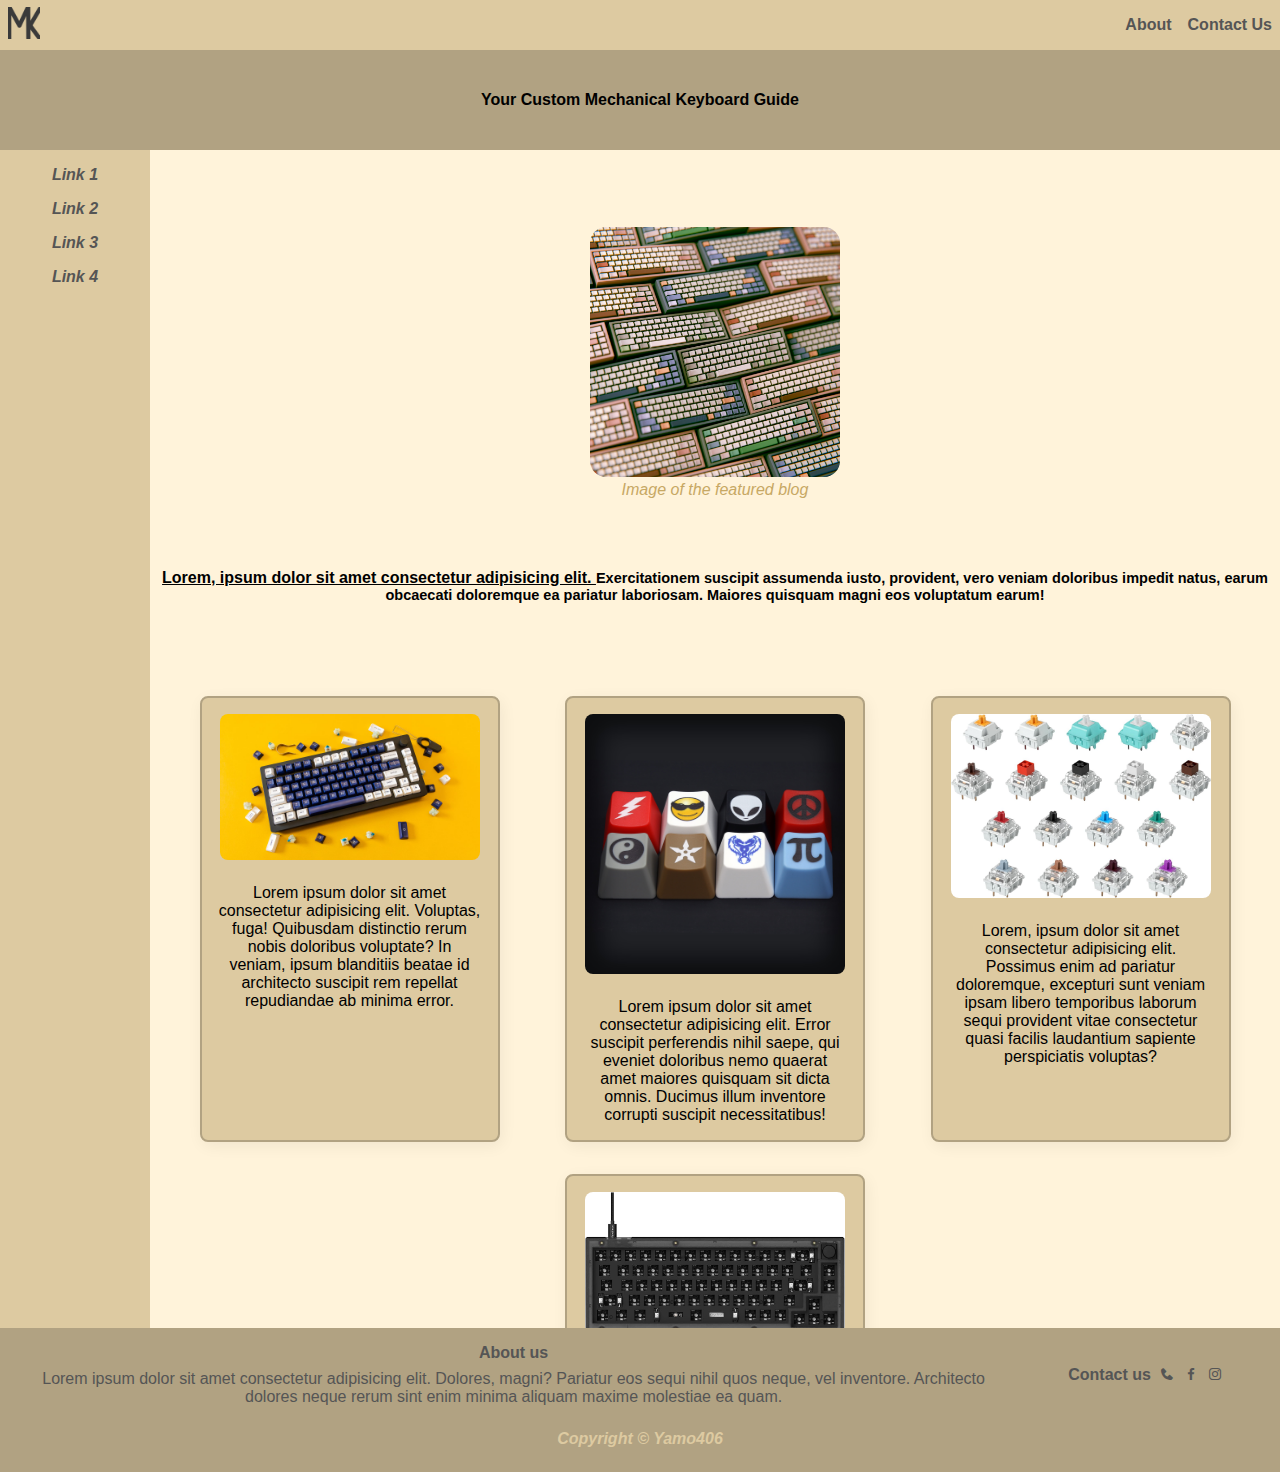
<file: index.html>
<!DOCTYPE html>
<html lang="en">
    <head>
        <meta charset="utf-8">
        <meta name="viewport" content="width=device-width, initial-scale=1.0">
        <title>Mechanical Keyboard</title>
        <link rel="stylesheet" href="css/style.css">
        <link href='https://unpkg.com/boxicons@2.1.4/css/boxicons.min.css' rel='stylesheet'>

    </head>
    <body>
        <nav class="navigation-bar">
            <ul>
                <li class="logo">
                    <a href="index.html"><img src="assets/icons/MK-logo.png" alt="MK logo"></a>
                </li>
                <li><a href="#about">About</a></li>
                <li><a href="#contact">Contact Us</a></li>
            </ul>
        </nav>
        <header class="header">
            <h1>Your Custom Mechanical Keyboard Guide</h1>
        </header>

        <aside id="sidebar">
            <ul>
                <li><a href="#">Link 1</a></li>
                <li><a href="#">Link 2</a></li>
                <li><a href="#">Link 3</a></li>
                <li><a href="#">Link 4</a></li>
            </ul>
        </aside>
        <main id="main">
            <div id="featured">
                <figure>
                    <img src="assets/images/featured.jpg" alt="">
                    <em>
                        <figcaption>Image of the featured blog </figcaption>
                    </em>
                </figure>
                <p>
                    <u>
                        Lorem, ipsum dolor sit amet consectetur adipisicing elit.
                    </u>
                     Exercitationem suscipit assumenda iusto, provident, vero veniam doloribus impedit natus, earum obcaecati doloremque ea pariatur laboriosam. Maiores quisquam magni eos voluptatum earum!
                </p>
            </div>

            <div class="cards-wrapper">
                <div class="card" id="card-one">
                    <a href="pages/keyboards.html">
                        <img src="assets/images/card-one-keyboard.jpg" alt="">
                        <p>
                            Lorem ipsum dolor sit amet consectetur adipisicing elit. Voluptas, fuga! Quibusdam distinctio rerum nobis doloribus voluptate? In veniam, ipsum blanditiis beatae id architecto suscipit rem repellat repudiandae ab minima error.
                        </p>
                    </a>
                </div>
                <div class="card" id="card-two">
                    <a href="pages/keycaps.html">
                        <img src="assets/images/card-two-keycaps.jpg" alt="">
                        <p>
                            Lorem ipsum dolor sit amet consectetur adipisicing elit. Error suscipit perferendis nihil saepe, qui eveniet doloribus nemo quaerat amet maiores quisquam sit dicta omnis. Ducimus illum inventore corrupti suscipit necessitatibus!
                        </p>
                    </a>
                </div>
                <div class="card" id="card-three">
                    <a href="pages/switches.html">
                        <img src="assets/images/card-three-switches.jpeg" alt="">
                        <p>
                            Lorem, ipsum dolor sit amet consectetur adipisicing elit. Possimus enim ad pariatur doloremque, excepturi sunt veniam ipsam libero temporibus laborum sequi provident vitae consectetur quasi facilis laudantium sapiente perspiciatis voluptas?
                        </p>
                    </a>
                </div>
                <div class="card" id="card-four">
                    <a href="pages/keys-layouts.html">
                        <img src="assets/images/card-four-keyboard-layouts.jpg" alt="">
                        <p>
                            Lorem, ipsum dolor sit amet consectetur adipisicing elit. Possimus enim ad pariatur doloremque, excepturi sunt veniam ipsam libero temporibus laborum sequi provident vitae consectetur quasi facilis laudantium sapiente perspiciatis voluptas?
                        </p>
                    </a>
                    </div>
                </div>
            </div>
        </main>
        <footer class="footer">
            <div class="about" id="about">
                <h3>About us</h3>
                <p>
                    Lorem ipsum dolor sit amet consectetur adipisicing elit. Dolores, magni? Pariatur eos sequi nihil quos neque, vel inventore. Architecto dolores neque rerum sint enim minima aliquam maxime molestiae ea quam.
                </p>
            </div>
            <div class="contact" id="contact">
                <h3>Contact us</h3>
                <ul class="socials">
                    <li><a href="#"><i class='bx bxs-phone'></i></a></li>
                    <li><a href="#"><i class='bx bxl-facebook'></i></a></li>
                    <li><a href="#"><i class='bx bxl-instagram '></i></a></li>
                </ul>
            </div>
            <div class="copyrights">
                <p>Copyright © Yamo406</p>
            </div>
        </footer>
    </body>
</html>
</file>
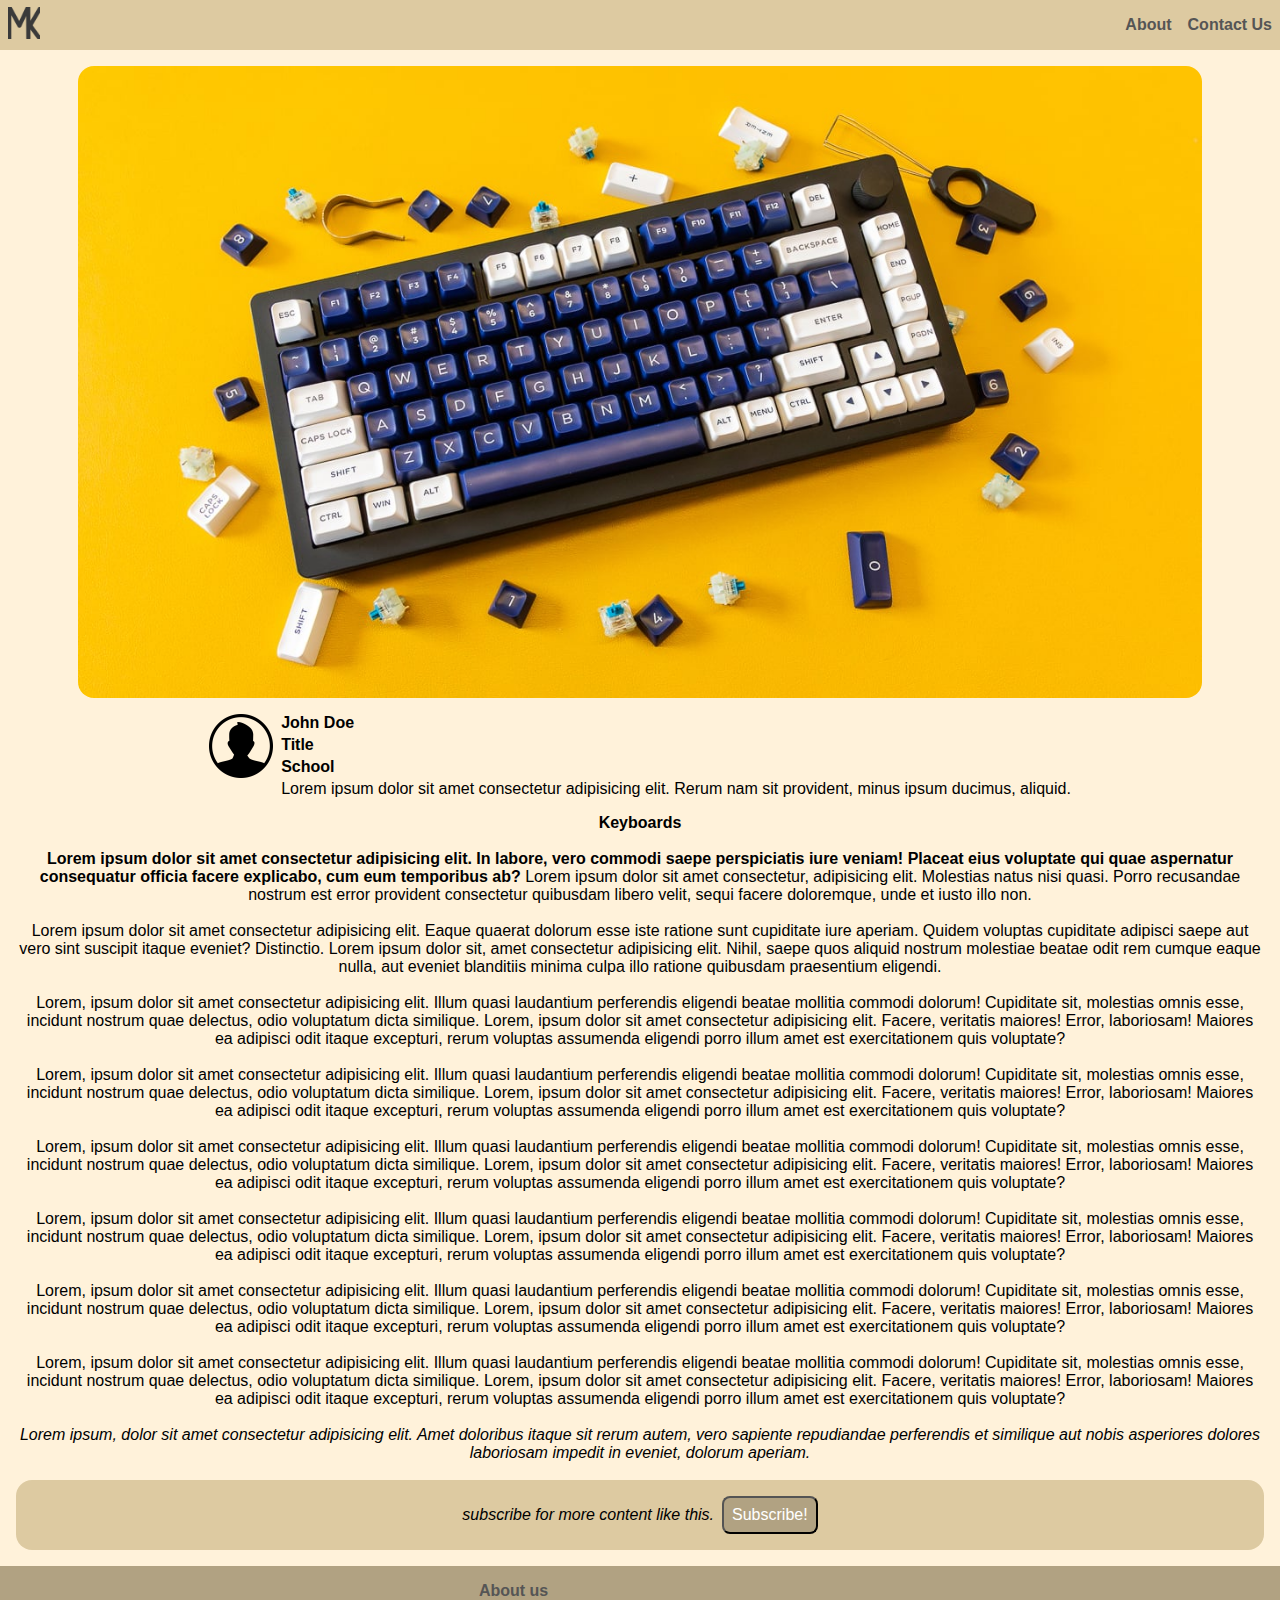
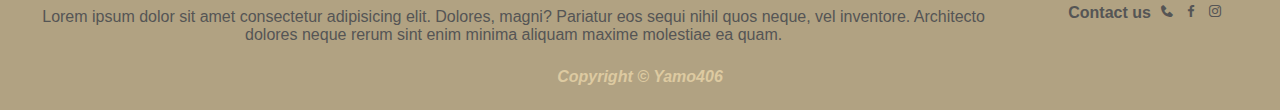
<file: pages/keyboards.html>
<!DOCTYPE html>
<html lang="en">
    <head>
        <meta charset="UTF-8">
        <meta name="viewport" content="width=device-width, initial-scale=1.0">
        <link rel="stylesheet" href="../css/keyboards.css">
        <link href='https://unpkg.com/boxicons@2.1.4/css/boxicons.min.css' rel='stylesheet'>
        <title>Keyboards</title>
    </head>
    <body>
        <nav class="navigation-bar">
            <ul>
                <li class="logo">
                    <a href="../index.html"><img src="../assets/icons/MK-logo.png" alt="MK logo"></a>
                </li>
                <li><a href="#about">About</a></li>
                <li><a href="#contact">Contact Us</a></li>
            </ul>
        </nav>
        <main id="main">
            <img src="../assets/images/card-one-keyboard.jpg" alt="Keybaord Picture">

            <div class="author">
                <div class="profile">
                    <img src="../assets/icons/user-profile-icon.png" alt="profile icon">
                </div>
                <div class="author-info">
                    <h5>
                        <a href="#" rel="author">John Doe</a>
                    </h5>
                    <h6>Title</h6>
                    <h6>School</h6>
                    <p>Lorem ipsum dolor sit amet consectetur adipisicing elit. Rerum nam sit provident, minus ipsum ducimus, aliquid. </p>
                </div>

            </div>
            <div class="main-content">

                <h1>Keyboards</h1>

                <br>

                <p><b>

                    Lorem ipsum dolor sit amet consectetur adipisicing elit. In labore, vero commodi saepe perspiciatis iure veniam! Placeat eius voluptate qui quae aspernatur consequatur officia facere explicabo, cum eum temporibus ab?
                </b>
                    Lorem ipsum dolor sit amet consectetur, adipisicing elit. Molestias natus nisi quasi. Porro recusandae nostrum est error provident consectetur quibusdam libero velit, sequi facere doloremque, unde et iusto illo non.
                </p>

                <br>

                <p>Lorem ipsum dolor sit amet consectetur adipisicing elit. Eaque quaerat dolorum esse iste ratione sunt cupiditate iure aperiam. Quidem voluptas cupiditate adipisci saepe aut vero sint suscipit itaque eveniet? Distinctio.

                    Lorem ipsum dolor sit, amet consectetur adipisicing elit. Nihil, saepe quos aliquid nostrum molestiae beatae odit rem cumque eaque nulla, aut eveniet blanditiis minima culpa illo ratione quibusdam praesentium eligendi.
                </p>

                <br>

                <p>
                    Lorem, ipsum dolor sit amet consectetur adipisicing elit. Illum quasi laudantium perferendis eligendi beatae mollitia commodi dolorum! Cupiditate sit, molestias omnis esse, incidunt nostrum quae delectus, odio voluptatum dicta similique.

                    Lorem, ipsum dolor sit amet consectetur adipisicing elit. Facere, veritatis maiores! Error, laboriosam! Maiores ea adipisci odit itaque excepturi, rerum voluptas assumenda eligendi porro illum amet est exercitationem quis voluptate?
                </p>


                <br>

                <p>
                    Lorem, ipsum dolor sit amet consectetur adipisicing elit. Illum quasi laudantium perferendis eligendi beatae mollitia
                    commodi dolorum! Cupiditate sit, molestias omnis esse, incidunt nostrum quae delectus, odio voluptatum dicta
                    similique.
                    Lorem, ipsum dolor sit amet consectetur adipisicing elit. Facere, veritatis maiores! Error, laboriosam! Maiores ea
                    adipisci odit itaque excepturi, rerum voluptas assumenda eligendi porro illum amet est exercitationem quis
                    voluptate?
                </p>

                <br>

                <p>Lorem, ipsum dolor sit amet consectetur adipisicing elit. Illum quasi laudantium perferendis eligendi beatae mollitia
                    commodi dolorum! Cupiditate sit, molestias omnis esse, incidunt nostrum quae delectus, odio voluptatum dicta
                    similique.

                    Lorem, ipsum dolor sit amet consectetur adipisicing elit. Facere, veritatis maiores! Error, laboriosam! Maiores ea
                    adipisci odit itaque excepturi, rerum voluptas assumenda eligendi porro illum amet est exercitationem quis
                    voluptate?
                </p>

                <br>

                <p>Lorem, ipsum dolor sit amet consectetur adipisicing elit. Illum quasi laudantium perferendis eligendi beatae mollitia
                    commodi dolorum! Cupiditate sit, molestias omnis esse, incidunt nostrum quae delectus, odio voluptatum dicta
                    similique.

                    Lorem, ipsum dolor sit amet consectetur adipisicing elit. Facere, veritatis maiores! Error, laboriosam! Maiores ea
                    adipisci odit itaque excepturi, rerum voluptas assumenda eligendi porro illum amet est exercitationem quis
                    voluptate?
                </p>

                <br>

                <p>Lorem, ipsum dolor sit amet consectetur adipisicing elit. Illum quasi laudantium perferendis eligendi beatae mollitia
                    commodi dolorum! Cupiditate sit, molestias omnis esse, incidunt nostrum quae delectus, odio voluptatum dicta
                    similique.

                    Lorem, ipsum dolor sit amet consectetur adipisicing elit. Facere, veritatis maiores! Error, laboriosam! Maiores ea
                    adipisci odit itaque excepturi, rerum voluptas assumenda eligendi porro illum amet est exercitationem quis
                    voluptate?
                </p>

                <br>

                <p>Lorem, ipsum dolor sit amet consectetur adipisicing elit. Illum quasi laudantium perferendis eligendi beatae mollitia
                    commodi dolorum! Cupiditate sit, molestias omnis esse, incidunt nostrum quae delectus, odio voluptatum dicta
                    similique.

                    Lorem, ipsum dolor sit amet consectetur adipisicing elit. Facere, veritatis maiores! Error, laboriosam! Maiores ea
                    adipisci odit itaque excepturi, rerum voluptas assumenda eligendi porro illum amet est exercitationem quis
                    voluptate?
                </p>

                <br>
                <blockquote><em>
                    Lorem ipsum, dolor sit amet consectetur adipisicing elit. Amet doloribus itaque sit rerum autem, vero sapiente repudiandae perferendis et similique aut nobis asperiores dolores laboriosam impedit in eveniet, dolorum aperiam.
                </em>
                </blockquote>

                <br>

                <div class="button">
                    <p><em>subscribe for more content like this.</em></p>
                    <button>
                        Subscribe!
                    </button>
                </div>
            </div>
            </main>
            <footer class="footer">
                <div class="about" id="about">
                    <h3>About us</h3>
                    <p>
                        Lorem ipsum dolor sit amet consectetur adipisicing elit. Dolores, magni? Pariatur eos sequi nihil quos
                        neque, vel inventore. Architecto dolores neque rerum sint enim minima aliquam maxime molestiae ea quam.
                </p>
            </div>
            <div class="contact" id="contact">
                <h3>Contact us</h3>
                <ul class="socials">
                    <li><a href="#"><i class='bx bxs-phone'></i></a></li>
                    <li><a href="#"><i class='bx bxl-facebook'></i></a></li>
                    <li><a href="#"><i class='bx bxl-instagram '></i></a></li>
                </ul>
            </div>
            <div class="copyrights">
                <p>Copyright © Yamo406</p>
            </div>
        </footer>
    </body>
</html>
</file>
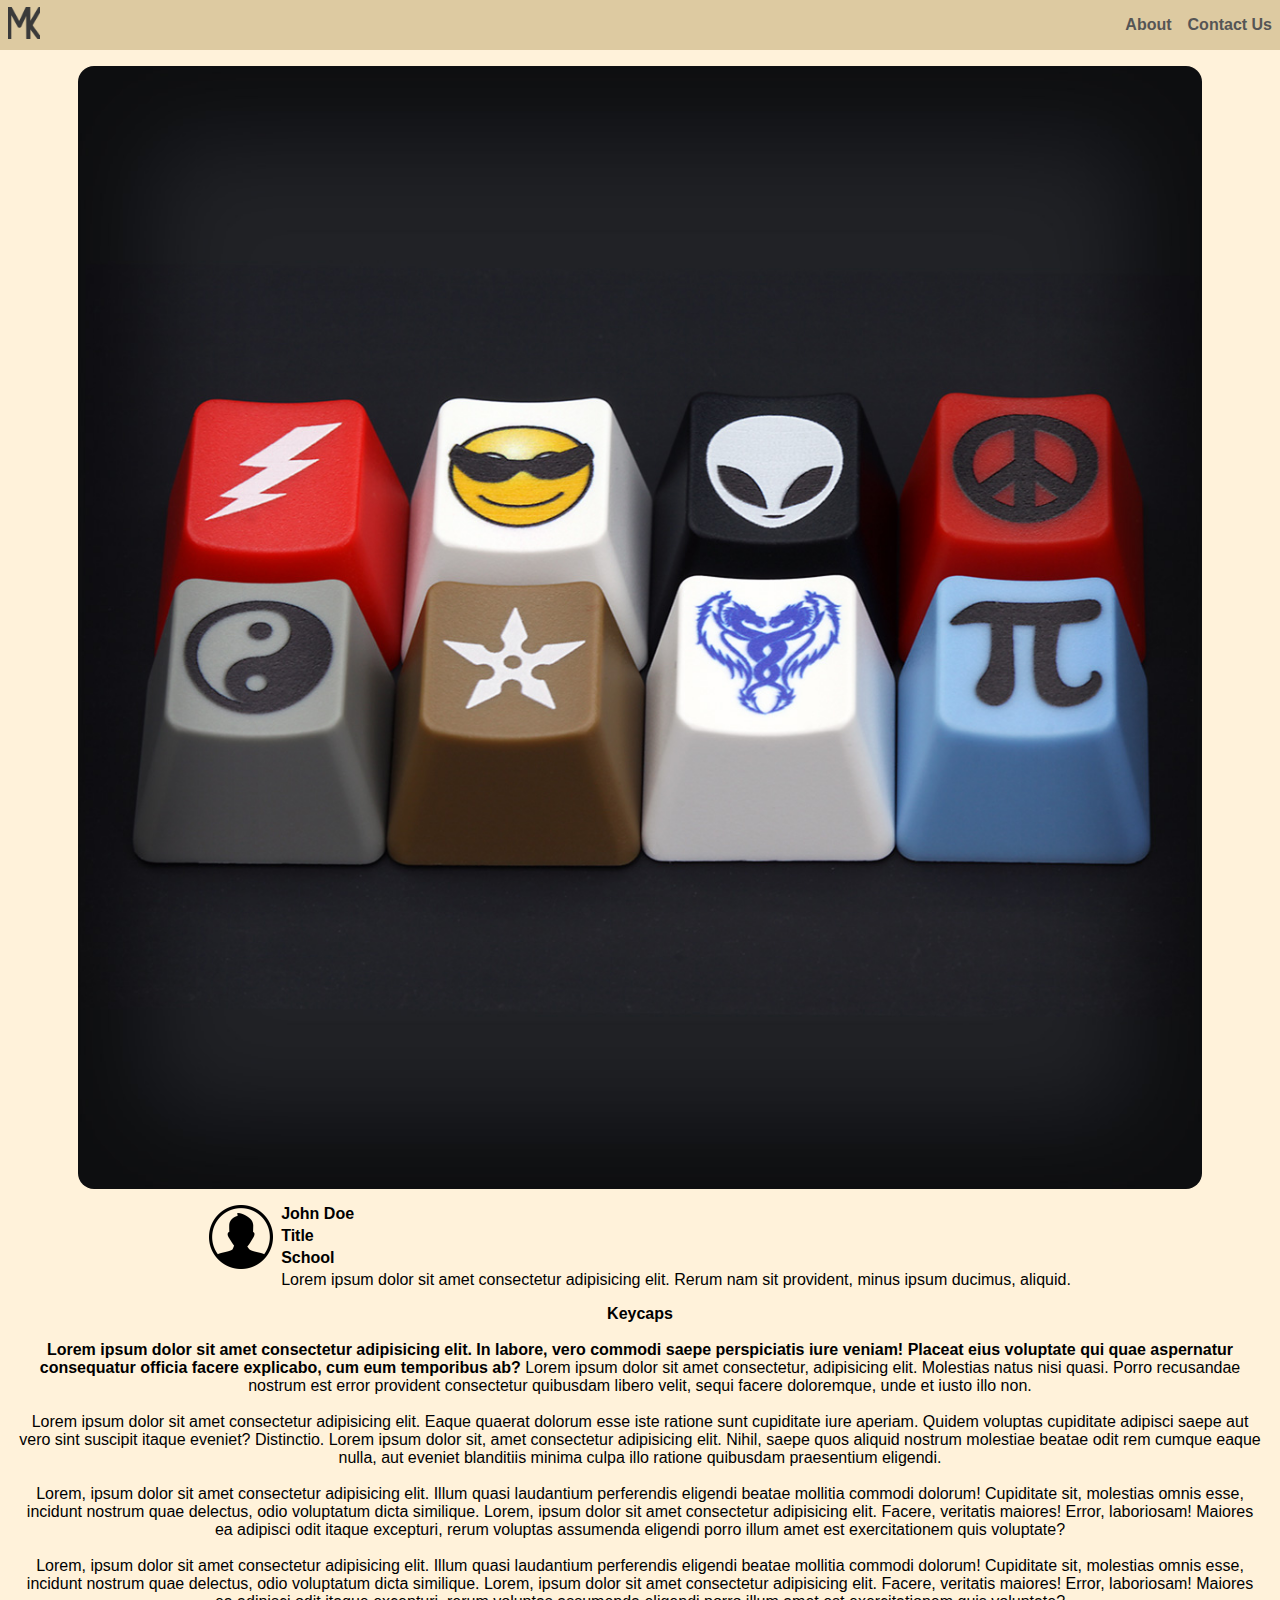
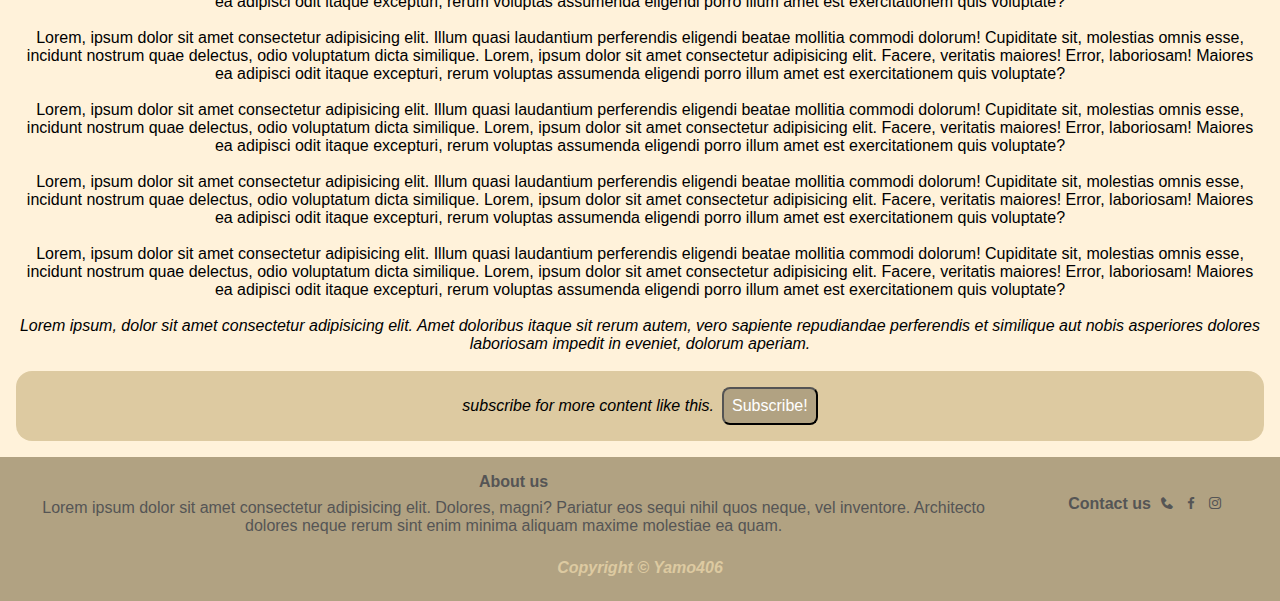
<file: pages/keycaps.html>
<!DOCTYPE html>
<html lang="en">

    <head>
        <meta charset="UTF-8">
        <meta name="viewport" content="width=device-width, initial-scale=1.0">
        <link rel="stylesheet" href="../css/keycaps.css">
        <link href='https://unpkg.com/boxicons@2.1.4/css/boxicons.min.css' rel='stylesheet'>
        <title>Keycaps</title>
    </head>

    <body>
        <nav class="navigation-bar">
            <ul>
                <li class="logo">
                    <a href="../index.html"><img src="../assets/icons/MK-logo.png" alt="MK logo"></a>
                </li>
                <li><a href="#about">About</a></li>
                <li><a href="#contact">Contact Us</a></li>
            </ul>
        </nav>
        <main id="main">
            <img src="../assets/images/card-two-keycaps.jpg" alt="Keycaps Picture">

            <div class="author">
                <div class="profile">
                    <img src="../assets/icons/user-profile-icon.png" alt="profile icon">
                </div>
                <div class="author-info">
                    <h5>
                        <a href="#" rel="author">John Doe</a>
                    </h5>
                    <h6>Title</h6>
                    <h6>School</h6>
                    <p>Lorem ipsum dolor sit amet consectetur adipisicing elit. Rerum nam sit provident, minus ipsum ducimus,
                        aliquid. </p>
                </div>

            </div>
            <div class="main-content">

                <h1>Keycaps</h1>

                <br>

                <p><b>

                        Lorem ipsum dolor sit amet consectetur adipisicing elit. In labore, vero commodi saepe perspiciatis iure veniam!
                        Placeat eius voluptate qui quae aspernatur consequatur officia facere explicabo, cum eum temporibus ab?
                    </b>
                    Lorem ipsum dolor sit amet consectetur, adipisicing elit. Molestias natus nisi quasi. Porro recusandae nostrum est
                    error provident consectetur quibusdam libero velit, sequi facere doloremque, unde et iusto illo non.
                </p>

                <br>

                <p>Lorem ipsum dolor sit amet consectetur adipisicing elit. Eaque quaerat dolorum esse iste ratione sunt cupiditate iure
                    aperiam. Quidem voluptas cupiditate adipisci saepe aut vero sint suscipit itaque eveniet? Distinctio.

                    Lorem ipsum dolor sit, amet consectetur adipisicing elit. Nihil, saepe quos aliquid nostrum molestiae beatae odit
                    rem cumque eaque nulla, aut eveniet blanditiis minima culpa illo ratione quibusdam praesentium eligendi.
                </p>

                <br>

                <p>
                    Lorem, ipsum dolor sit amet consectetur adipisicing elit. Illum quasi laudantium perferendis eligendi beatae
                    mollitia commodi dolorum! Cupiditate sit, molestias omnis esse, incidunt nostrum quae delectus, odio voluptatum
                    dicta similique.

                    Lorem, ipsum dolor sit amet consectetur adipisicing elit. Facere, veritatis maiores! Error, laboriosam! Maiores ea
                    adipisci odit itaque excepturi, rerum voluptas assumenda eligendi porro illum amet est exercitationem quis
                    voluptate?
                </p>


                <br>

                <p>
                    Lorem, ipsum dolor sit amet consectetur adipisicing elit. Illum quasi laudantium perferendis eligendi beatae
                    mollitia
                    commodi dolorum! Cupiditate sit, molestias omnis esse, incidunt nostrum quae delectus, odio voluptatum dicta
                    similique.
                    Lorem, ipsum dolor sit amet consectetur adipisicing elit. Facere, veritatis maiores! Error, laboriosam! Maiores ea
                    adipisci odit itaque excepturi, rerum voluptas assumenda eligendi porro illum amet est exercitationem quis
                    voluptate?
                </p>

                <br>

                <p>Lorem, ipsum dolor sit amet consectetur adipisicing elit. Illum quasi laudantium perferendis eligendi beatae mollitia
                    commodi dolorum! Cupiditate sit, molestias omnis esse, incidunt nostrum quae delectus, odio voluptatum dicta
                    similique.

                    Lorem, ipsum dolor sit amet consectetur adipisicing elit. Facere, veritatis maiores! Error, laboriosam! Maiores ea
                    adipisci odit itaque excepturi, rerum voluptas assumenda eligendi porro illum amet est exercitationem quis
                    voluptate?
                </p>

                <br>

                <p>Lorem, ipsum dolor sit amet consectetur adipisicing elit. Illum quasi laudantium perferendis eligendi beatae mollitia
                    commodi dolorum! Cupiditate sit, molestias omnis esse, incidunt nostrum quae delectus, odio voluptatum dicta
                    similique.

                    Lorem, ipsum dolor sit amet consectetur adipisicing elit. Facere, veritatis maiores! Error, laboriosam! Maiores ea
                    adipisci odit itaque excepturi, rerum voluptas assumenda eligendi porro illum amet est exercitationem quis
                    voluptate?
                </p>

                <br>

                <p>Lorem, ipsum dolor sit amet consectetur adipisicing elit. Illum quasi laudantium perferendis eligendi beatae mollitia
                    commodi dolorum! Cupiditate sit, molestias omnis esse, incidunt nostrum quae delectus, odio voluptatum dicta
                    similique.

                    Lorem, ipsum dolor sit amet consectetur adipisicing elit. Facere, veritatis maiores! Error, laboriosam! Maiores ea
                    adipisci odit itaque excepturi, rerum voluptas assumenda eligendi porro illum amet est exercitationem quis
                    voluptate?
                </p>

                <br>

                <p>Lorem, ipsum dolor sit amet consectetur adipisicing elit. Illum quasi laudantium perferendis eligendi beatae mollitia
                    commodi dolorum! Cupiditate sit, molestias omnis esse, incidunt nostrum quae delectus, odio voluptatum dicta
                    similique.

                    Lorem, ipsum dolor sit amet consectetur adipisicing elit. Facere, veritatis maiores! Error, laboriosam! Maiores ea
                    adipisci odit itaque excepturi, rerum voluptas assumenda eligendi porro illum amet est exercitationem quis
                    voluptate?
                </p>

                <br>
                <blockquote><em>
                        Lorem ipsum, dolor sit amet consectetur adipisicing elit. Amet doloribus itaque sit rerum autem, vero sapiente
                        repudiandae perferendis et similique aut nobis asperiores dolores laboriosam impedit in eveniet, dolorum
                        aperiam.
                    </em>
                </blockquote>

                <br>

                <div class="button">
                    <p><em>subscribe for more content like this.</em></p>
                    <button>
                        Subscribe!
                    </button>
                </div>
                </div>
            </div>
        </main>
        <footer class="footer">
            <div class="about" id="about">
                <h3>About us</h3>
                <p>
                    Lorem ipsum dolor sit amet consectetur adipisicing elit. Dolores, magni? Pariatur eos sequi nihil quos
                    neque, vel inventore. Architecto dolores neque rerum sint enim minima aliquam maxime molestiae ea quam.
                </p>
            </div>
            <div class="contact" id="contact">
                <h3>Contact us</h3>
                <ul class="socials">
                    <li><a href="#"><i class='bx bxs-phone'></i></a></li>
                    <li><a href="#"><i class='bx bxl-facebook'></i></a></li>
                    <li><a href="#"><i class='bx bxl-instagram '></i></a></li>
                </ul>
            </div>
            <div class="copyrights">
                <p>Copyright © Yamo406</p>
            </div>
        </footer>
    </body>
</html>
</file>
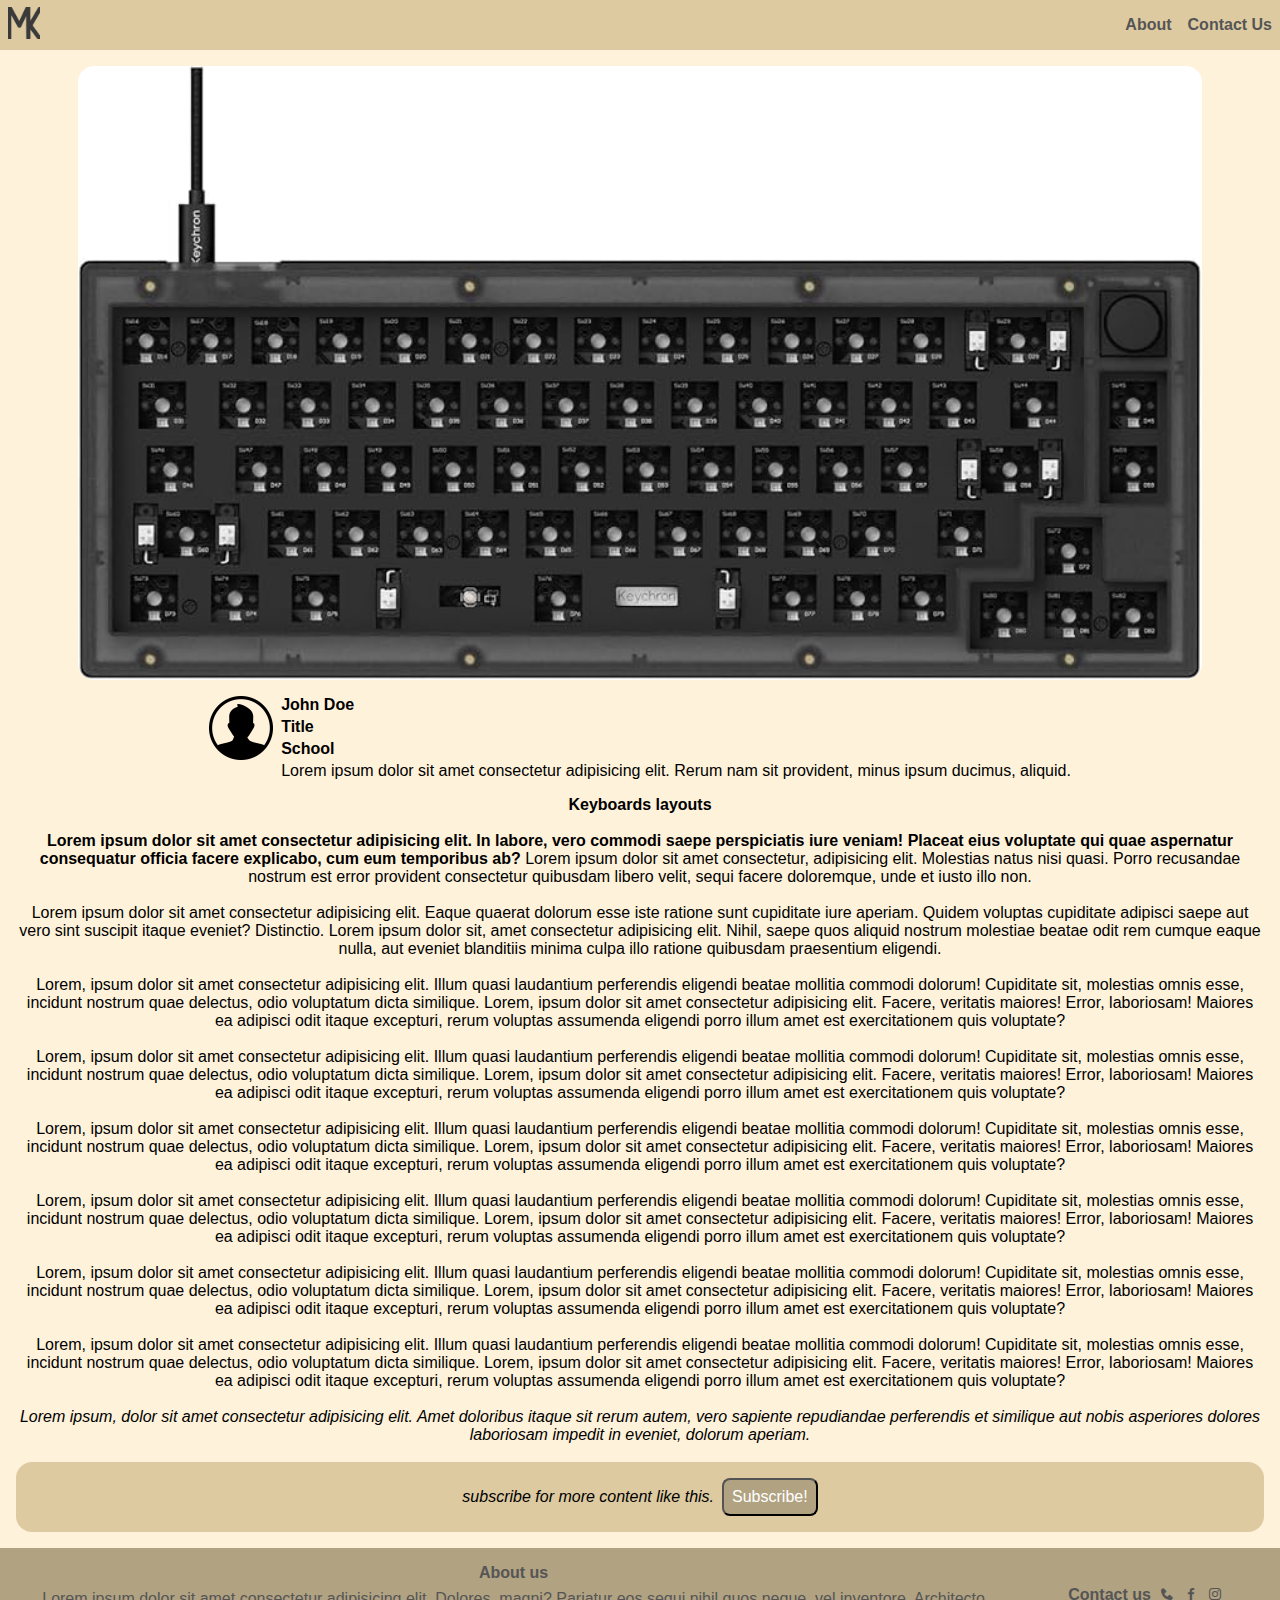
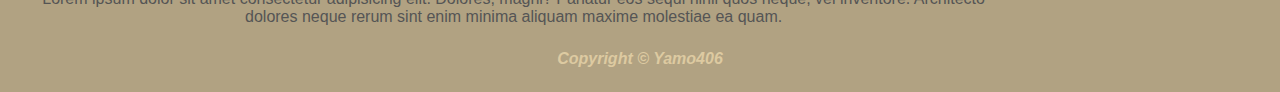
<file: pages/keys-layouts.html>
<!DOCTYPE html>
<html lang="en">

<head>
    <meta charset="UTF-8">
    <meta name="viewport" content="width=device-width, initial-scale=1.0">
    <link rel="stylesheet" href="../css/keys-layouts.css">
    <link href='https://unpkg.com/boxicons@2.1.4/css/boxicons.min.css' rel='stylesheet'>
    <title>Keyboards layouts</title>
</head>

<body>
        <nav class="navigation-bar">
            <ul>
                <li class="logo">
                    <a href="../index.html"><img src="../assets/icons/MK-logo.png" alt="MK logo"></a>
                </li>
                <li><a href="#about">About</a></li>
                <li><a href="#contact">Contact Us</a></li>
            </ul>
        </nav>
        <main id="main">
            <img src="../assets/images/card-four-keyboard-layouts.jpg" alt="keybaords layouts">

            <div class="author">
                <div class="profile">
                    <img src="../assets/icons/user-profile-icon.png" alt="profile icon">
                </div>
                <div class="author-info">
                    <h5>
                        <a href="#" rel="author">John Doe</a>
                    </h5>
                    <h6>Title</h6>
                    <h6>School</h6>
                    <p>Lorem ipsum dolor sit amet consectetur adipisicing elit. Rerum nam sit provident, minus ipsum ducimus,
                        aliquid. </p>
                </div>

            </div>
            <div class="main-content">

                <h1>Keyboards layouts</h1>

                <br>

                <p><b>

                        Lorem ipsum dolor sit amet consectetur adipisicing elit. In labore, vero commodi saepe perspiciatis iure veniam!
                        Placeat eius voluptate qui quae aspernatur consequatur officia facere explicabo, cum eum temporibus ab?
                    </b>
                    Lorem ipsum dolor sit amet consectetur, adipisicing elit. Molestias natus nisi quasi. Porro recusandae nostrum est
                    error provident consectetur quibusdam libero velit, sequi facere doloremque, unde et iusto illo non.
                </p>

                <br>

                <p>Lorem ipsum dolor sit amet consectetur adipisicing elit. Eaque quaerat dolorum esse iste ratione sunt cupiditate iure
                    aperiam. Quidem voluptas cupiditate adipisci saepe aut vero sint suscipit itaque eveniet? Distinctio.

                    Lorem ipsum dolor sit, amet consectetur adipisicing elit. Nihil, saepe quos aliquid nostrum molestiae beatae odit
                    rem cumque eaque nulla, aut eveniet blanditiis minima culpa illo ratione quibusdam praesentium eligendi.
                </p>

                <br>

                <p>
                    Lorem, ipsum dolor sit amet consectetur adipisicing elit. Illum quasi laudantium perferendis eligendi beatae
                    mollitia commodi dolorum! Cupiditate sit, molestias omnis esse, incidunt nostrum quae delectus, odio voluptatum
                    dicta similique.

                    Lorem, ipsum dolor sit amet consectetur adipisicing elit. Facere, veritatis maiores! Error, laboriosam! Maiores ea
                    adipisci odit itaque excepturi, rerum voluptas assumenda eligendi porro illum amet est exercitationem quis
                    voluptate?
                </p>


                <br>

                <p>
                    Lorem, ipsum dolor sit amet consectetur adipisicing elit. Illum quasi laudantium perferendis eligendi beatae
                    mollitia
                    commodi dolorum! Cupiditate sit, molestias omnis esse, incidunt nostrum quae delectus, odio voluptatum dicta
                    similique.
                    Lorem, ipsum dolor sit amet consectetur adipisicing elit. Facere, veritatis maiores! Error, laboriosam! Maiores ea
                    adipisci odit itaque excepturi, rerum voluptas assumenda eligendi porro illum amet est exercitationem quis
                    voluptate?
                </p>

                <br>

                <p>Lorem, ipsum dolor sit amet consectetur adipisicing elit. Illum quasi laudantium perferendis eligendi beatae mollitia
                    commodi dolorum! Cupiditate sit, molestias omnis esse, incidunt nostrum quae delectus, odio voluptatum dicta
                    similique.

                    Lorem, ipsum dolor sit amet consectetur adipisicing elit. Facere, veritatis maiores! Error, laboriosam! Maiores ea
                    adipisci odit itaque excepturi, rerum voluptas assumenda eligendi porro illum amet est exercitationem quis
                    voluptate?
                </p>

                <br>

                <p>Lorem, ipsum dolor sit amet consectetur adipisicing elit. Illum quasi laudantium perferendis eligendi beatae mollitia
                    commodi dolorum! Cupiditate sit, molestias omnis esse, incidunt nostrum quae delectus, odio voluptatum dicta
                    similique.

                    Lorem, ipsum dolor sit amet consectetur adipisicing elit. Facere, veritatis maiores! Error, laboriosam! Maiores ea
                    adipisci odit itaque excepturi, rerum voluptas assumenda eligendi porro illum amet est exercitationem quis
                    voluptate?
                </p>

                <br>

                <p>Lorem, ipsum dolor sit amet consectetur adipisicing elit. Illum quasi laudantium perferendis eligendi beatae mollitia
                    commodi dolorum! Cupiditate sit, molestias omnis esse, incidunt nostrum quae delectus, odio voluptatum dicta
                    similique.

                    Lorem, ipsum dolor sit amet consectetur adipisicing elit. Facere, veritatis maiores! Error, laboriosam! Maiores ea
                    adipisci odit itaque excepturi, rerum voluptas assumenda eligendi porro illum amet est exercitationem quis
                    voluptate?
                </p>

                <br>

                <p>Lorem, ipsum dolor sit amet consectetur adipisicing elit. Illum quasi laudantium perferendis eligendi beatae mollitia
                    commodi dolorum! Cupiditate sit, molestias omnis esse, incidunt nostrum quae delectus, odio voluptatum dicta
                    similique.

                    Lorem, ipsum dolor sit amet consectetur adipisicing elit. Facere, veritatis maiores! Error, laboriosam! Maiores ea
                    adipisci odit itaque excepturi, rerum voluptas assumenda eligendi porro illum amet est exercitationem quis
                    voluptate?
                </p>

                <br>
                <blockquote><em>
                        Lorem ipsum, dolor sit amet consectetur adipisicing elit. Amet doloribus itaque sit rerum autem, vero sapiente
                        repudiandae perferendis et similique aut nobis asperiores dolores laboriosam impedit in eveniet, dolorum
                        aperiam.
                    </em>
                </blockquote>

                <br>

                <div class="button">
                    <p><em>subscribe for more content like this.</em></p>
                    <button>
                        Subscribe!
                    </button>
                </div>
            </div>
        </main>
    <footer class="footer">
        <div class="about" id="about">
            <h3>About us</h3>
            <p>
                Lorem ipsum dolor sit amet consectetur adipisicing elit. Dolores, magni? Pariatur eos sequi nihil quos
                neque, vel inventore. Architecto dolores neque rerum sint enim minima aliquam maxime molestiae ea quam.
            </p>
        </div>
        <div class="contact" id="contact">
            <h3>Contact us</h3>
            <ul class="socials">
                <li><a href="#"><i class='bx bxs-phone'></i></a></li>
                <li><a href="#"><i class='bx bxl-facebook'></i></a></li>
                <li><a href="#"><i class='bx bxl-instagram '></i></a></li>
            </ul>
        </div>
        <div class="copyrights">
            <p>Copyright © Yamo406</p>
        </div>
    </footer>
</body>

</html>
</file>
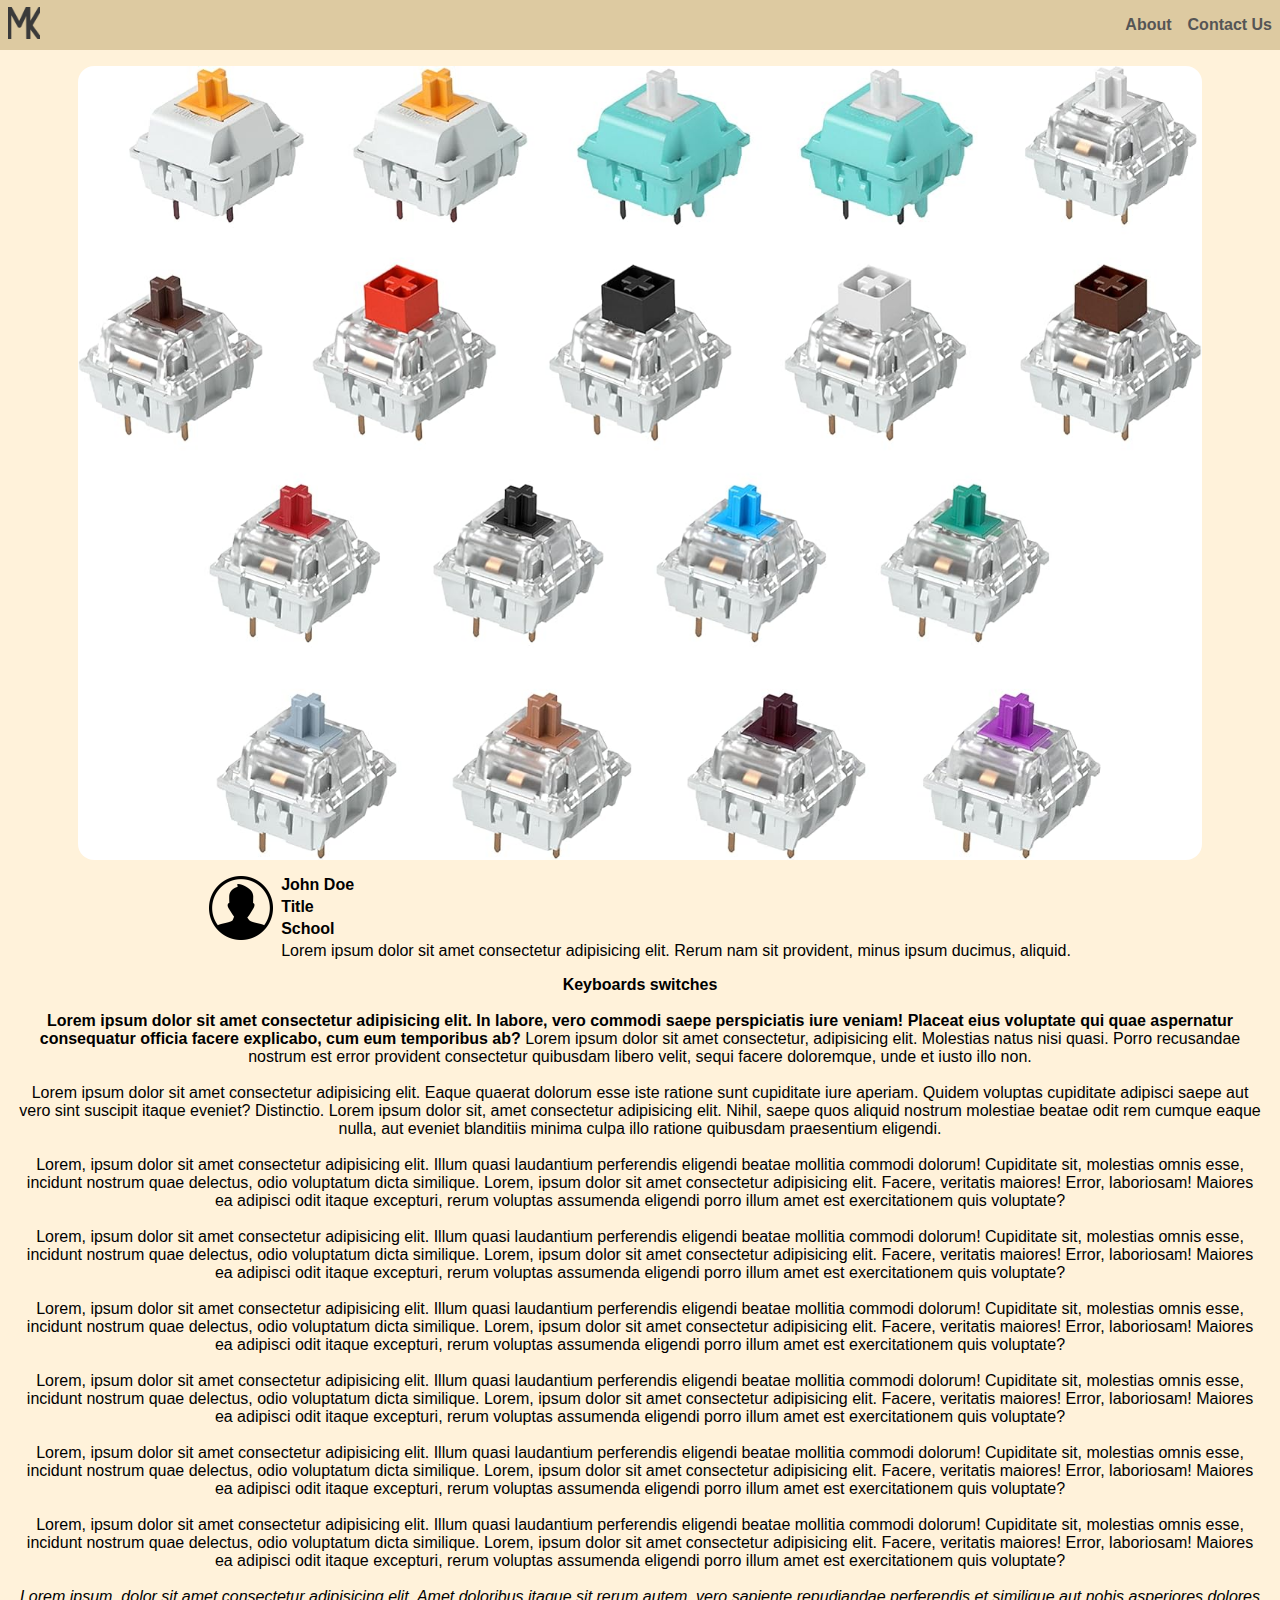
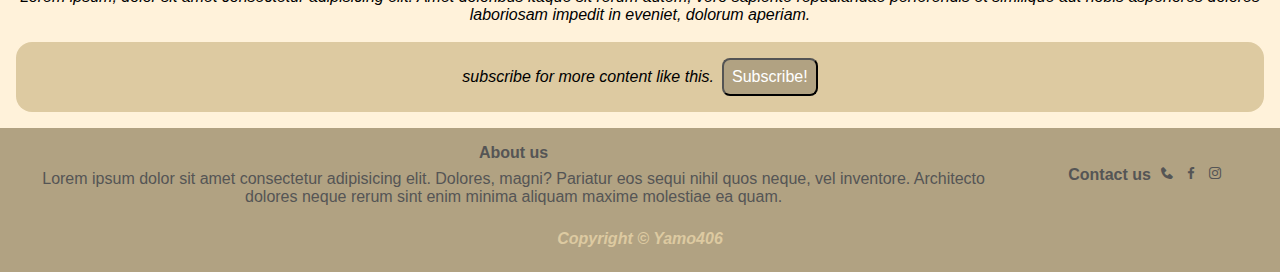
<file: pages/switches.html>
<!DOCTYPE html>
<html lang="en">

<head>
    <meta charset="UTF-8">
    <meta name="viewport" content="width=device-width, initial-scale=1.0">
    <link rel="stylesheet" href="../css/switches.css">
    <link href='https://unpkg.com/boxicons@2.1.4/css/boxicons.min.css' rel='stylesheet'>
    <title>Switches</title>
</head>

<body>
        <nav class="navigation-bar">
            <ul>
                <li class="logo">
                    <a href="../index.html"><img src="../assets/icons/MK-logo.png" alt="MK logo"></a>
                </li>
                <li><a href="#about">About</a></li>
                <li><a href="#contact">Contact Us</a></li>
            </ul>
        </nav>
        <main id="main">
            <img src="../assets/images/card-three-switches.jpeg" alt="Keyboards switches">

            <div class="author">
                <div class="profile">
                    <img src="../assets/icons/user-profile-icon.png" alt="profile icon">
                </div>
                <div class="author-info">
                    <h5>
                        <a href="#" rel="author">John Doe</a>
                    </h5>
                    <h6>Title</h6>
                    <h6>School</h6>
                    <p>Lorem ipsum dolor sit amet consectetur adipisicing elit. Rerum nam sit provident, minus ipsum ducimus,
                        aliquid. </p>
                </div>

            </div>
            <div class="main-content">

                <h1>Keyboards switches</h1>

                <br>

                <p>
                    <b>

                        Lorem ipsum dolor sit amet consectetur adipisicing elit. In labore, vero commodi saepe perspiciatis iure veniam!
                        Placeat eius voluptate qui quae aspernatur consequatur officia facere explicabo, cum eum temporibus ab?
                    </b>
                    Lorem ipsum dolor sit amet consectetur, adipisicing elit. Molestias natus nisi quasi. Porro recusandae nostrum est
                    error provident consectetur quibusdam libero velit, sequi facere doloremque, unde et iusto illo non.
                </p>

                <br>

                <p>Lorem ipsum dolor sit amet consectetur adipisicing elit. Eaque quaerat dolorum esse iste ratione sunt cupiditate iure
                    aperiam. Quidem voluptas cupiditate adipisci saepe aut vero sint suscipit itaque eveniet? Distinctio.

                    Lorem ipsum dolor sit, amet consectetur adipisicing elit. Nihil, saepe quos aliquid nostrum molestiae beatae odit
                    rem cumque eaque nulla, aut eveniet blanditiis minima culpa illo ratione quibusdam praesentium eligendi.
                </p>

                <br>

                <p>
                    Lorem, ipsum dolor sit amet consectetur adipisicing elit. Illum quasi laudantium perferendis eligendi beatae
                    mollitia commodi dolorum! Cupiditate sit, molestias omnis esse, incidunt nostrum quae delectus, odio voluptatum
                    dicta similique.

                    Lorem, ipsum dolor sit amet consectetur adipisicing elit. Facere, veritatis maiores! Error, laboriosam! Maiores ea
                    adipisci odit itaque excepturi, rerum voluptas assumenda eligendi porro illum amet est exercitationem quis
                    voluptate?
                </p>


                <br>

                <p>
                    Lorem, ipsum dolor sit amet consectetur adipisicing elit. Illum quasi laudantium perferendis eligendi beatae
                    mollitia
                    commodi dolorum! Cupiditate sit, molestias omnis esse, incidunt nostrum quae delectus, odio voluptatum dicta
                    similique.
                    Lorem, ipsum dolor sit amet consectetur adipisicing elit. Facere, veritatis maiores! Error, laboriosam! Maiores ea
                    adipisci odit itaque excepturi, rerum voluptas assumenda eligendi porro illum amet est exercitationem quis
                    voluptate?
                </p>

                <br>

                <p>Lorem, ipsum dolor sit amet consectetur adipisicing elit. Illum quasi laudantium perferendis eligendi beatae mollitia
                    commodi dolorum! Cupiditate sit, molestias omnis esse, incidunt nostrum quae delectus, odio voluptatum dicta
                    similique.

                    Lorem, ipsum dolor sit amet consectetur adipisicing elit. Facere, veritatis maiores! Error, laboriosam! Maiores ea
                    adipisci odit itaque excepturi, rerum voluptas assumenda eligendi porro illum amet est exercitationem quis
                    voluptate?
                </p>

                <br>

                <p>Lorem, ipsum dolor sit amet consectetur adipisicing elit. Illum quasi laudantium perferendis eligendi beatae mollitia
                    commodi dolorum! Cupiditate sit, molestias omnis esse, incidunt nostrum quae delectus, odio voluptatum dicta
                    similique.

                    Lorem, ipsum dolor sit amet consectetur adipisicing elit. Facere, veritatis maiores! Error, laboriosam! Maiores ea
                    adipisci odit itaque excepturi, rerum voluptas assumenda eligendi porro illum amet est exercitationem quis
                    voluptate?
                </p>

                <br>

                <p>Lorem, ipsum dolor sit amet consectetur adipisicing elit. Illum quasi laudantium perferendis eligendi beatae mollitia
                    commodi dolorum! Cupiditate sit, molestias omnis esse, incidunt nostrum quae delectus, odio voluptatum dicta
                    similique.

                    Lorem, ipsum dolor sit amet consectetur adipisicing elit. Facere, veritatis maiores! Error, laboriosam! Maiores ea
                    adipisci odit itaque excepturi, rerum voluptas assumenda eligendi porro illum amet est exercitationem quis
                    voluptate?
                </p>

                <br>

                <p>Lorem, ipsum dolor sit amet consectetur adipisicing elit. Illum quasi laudantium perferendis eligendi beatae mollitia
                    commodi dolorum! Cupiditate sit, molestias omnis esse, incidunt nostrum quae delectus, odio voluptatum dicta
                    similique.

                    Lorem, ipsum dolor sit amet consectetur adipisicing elit. Facere, veritatis maiores! Error, laboriosam! Maiores ea
                    adipisci odit itaque excepturi, rerum voluptas assumenda eligendi porro illum amet est exercitationem quis
                    voluptate?
                </p>

                <br>
                <blockquote><em>
                        Lorem ipsum, dolor sit amet consectetur adipisicing elit. Amet doloribus itaque sit rerum autem, vero sapiente
                        repudiandae perferendis et similique aut nobis asperiores dolores laboriosam impedit in eveniet, dolorum
                        aperiam.
                    </em>
                </blockquote>

                <br>

                <div class="button">
                    <p><em>subscribe for more content like this.</em></p>
                    <button>
                        Subscribe!
                    </button>
                </div>
            </div>
        </main>
    <footer class="footer">
        <div class="about" id="about">
            <h3>About us</h3>
            <p>
                Lorem ipsum dolor sit amet consectetur adipisicing elit. Dolores, magni? Pariatur eos sequi nihil quos
                neque, vel inventore. Architecto dolores neque rerum sint enim minima aliquam maxime molestiae ea quam.
            </p>
        </div>
        <div class="contact" id="contact">
            <h3>Contact us</h3>
            <ul class="socials">
                <li><a href="#"><i class='bx bxs-phone'></i></a></li>
                <li><a href="#"><i class='bx bxl-facebook'></i></a></li>
                <li><a href="#"><i class='bx bxl-instagram '></i></a></li>
            </ul>
        </div>
        <div class="copyrights">
            <p>Copyright © Yamo406</p>
        </div>
    </footer>
</body>

</html>
</file>
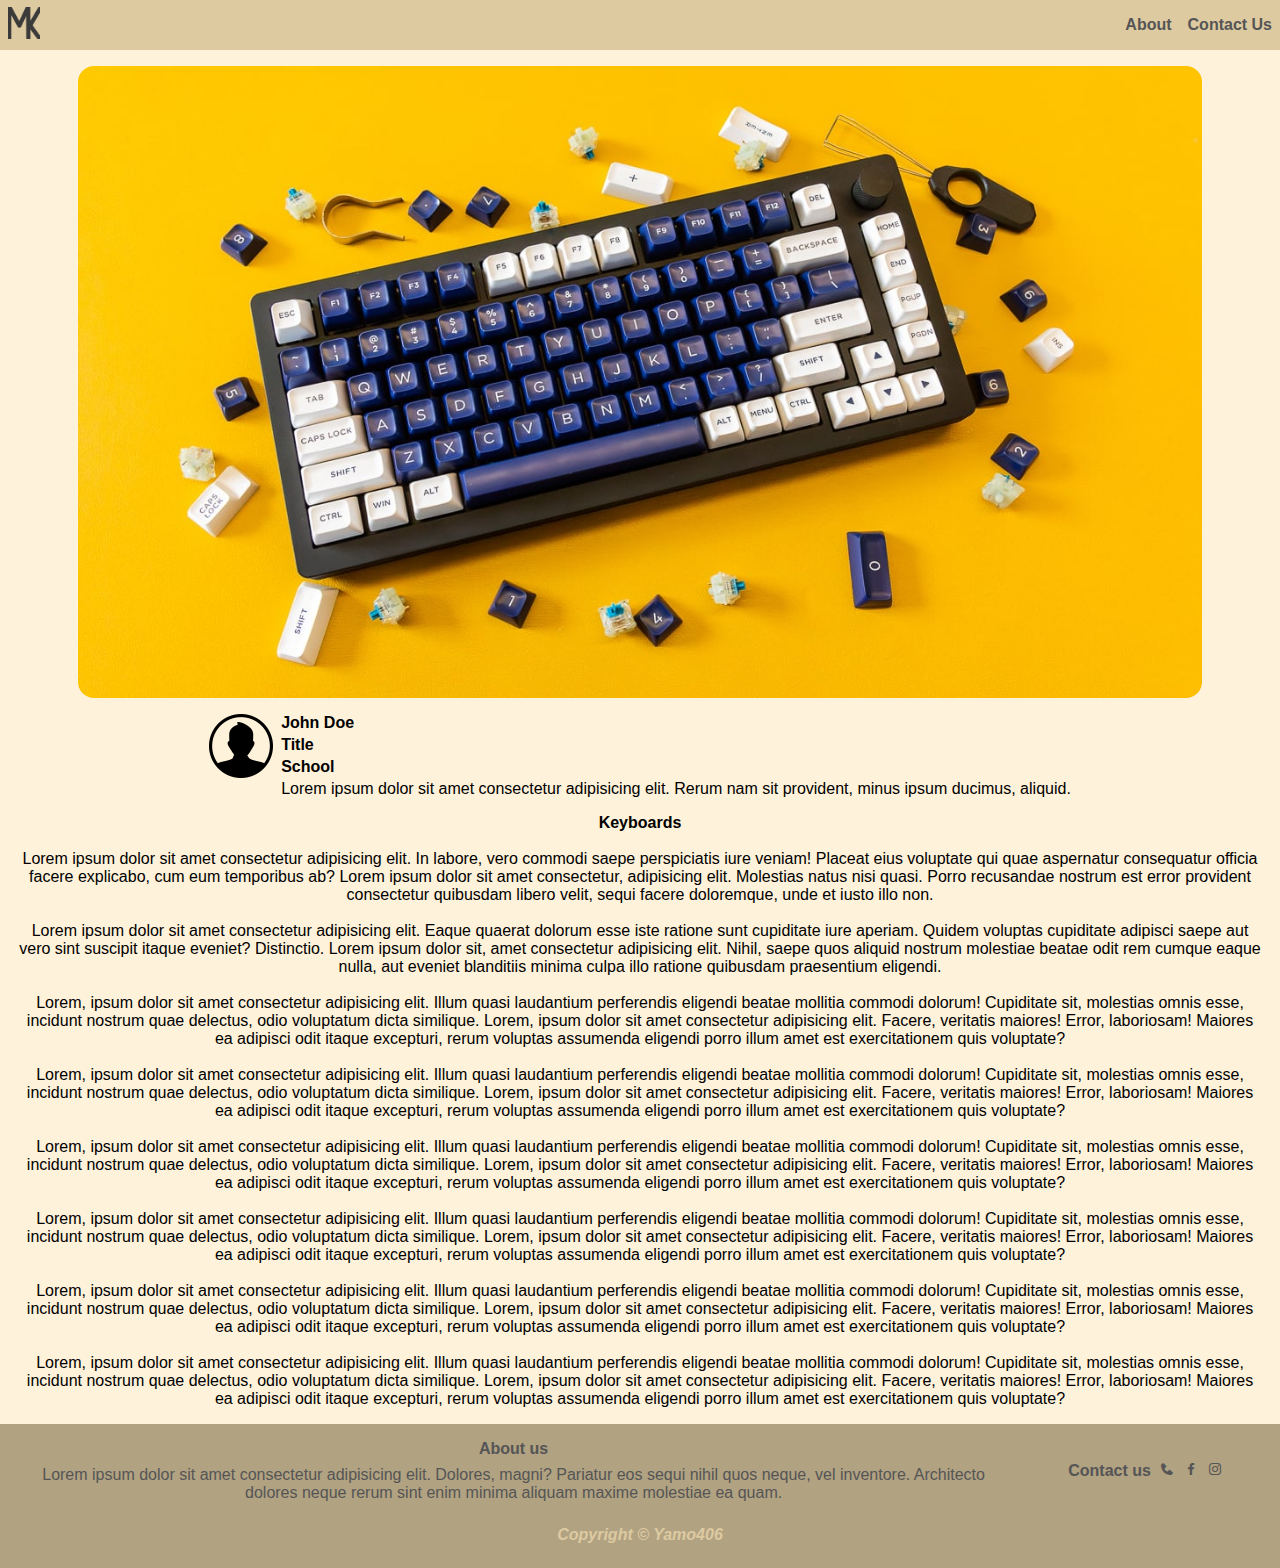
<file: pages/keybaords/keyboards.html>
<!DOCTYPE html>
<html lang="en">
    <head>
        <meta charset="UTF-8">
        <meta name="viewport" content="width=device-width, initial-scale=1.0">
        <link rel="stylesheet" href="keyboards.css">
        <link href='https://unpkg.com/boxicons@2.1.4/css/boxicons.min.css' rel='stylesheet'>
        <title>Keyboards</title>
    </head>
    <body>
        <nav class="navigation-bar">
            <ul>
                <li class="logo">
                    <a href="../../index.html"><img src="../../assets/icons/MK-logo.png" alt="MK logo"></a>
                </li>
                <li><a href="#about">About</a></li>
                <li><a href="#contact">Contact Us</a></li>
            </ul>
        </nav>
        <main id="main">
            <img src="../../assets/images/card-one-keyboard.jpg" alt="Keybaord Picture">

            <div class="author">
                <div class="profile">
                    <img src="../../assets/icons/user-profile-icon.png" alt="profile icon">
                </div>
                <div class="author-info">
                    <h5>
                        <a href="#" rel="author">John Doe</a>
                    </h5>
                    <h6>Title</h6>
                    <h6>School</h6>
                    <p>Lorem ipsum dolor sit amet consectetur adipisicing elit. Rerum nam sit provident, minus ipsum ducimus, aliquid. </p>
                </div>

            </div>
            <div class="main-content">

                <h1>Keyboards</h1>

                <br>

                <p>Lorem ipsum dolor sit amet consectetur adipisicing elit. In labore, vero commodi saepe perspiciatis iure veniam! Placeat eius voluptate qui quae aspernatur consequatur officia facere explicabo, cum eum temporibus ab?
                    Lorem ipsum dolor sit amet consectetur, adipisicing elit. Molestias natus nisi quasi. Porro recusandae nostrum est error provident consectetur quibusdam libero velit, sequi facere doloremque, unde et iusto illo non.
                </p>

                <br>

                <p>Lorem ipsum dolor sit amet consectetur adipisicing elit. Eaque quaerat dolorum esse iste ratione sunt cupiditate iure aperiam. Quidem voluptas cupiditate adipisci saepe aut vero sint suscipit itaque eveniet? Distinctio.

                    Lorem ipsum dolor sit, amet consectetur adipisicing elit. Nihil, saepe quos aliquid nostrum molestiae beatae odit rem cumque eaque nulla, aut eveniet blanditiis minima culpa illo ratione quibusdam praesentium eligendi.
                </p>

                <br>

                <p>Lorem, ipsum dolor sit amet consectetur adipisicing elit. Illum quasi laudantium perferendis eligendi beatae mollitia commodi dolorum! Cupiditate sit, molestias omnis esse, incidunt nostrum quae delectus, odio voluptatum dicta similique.

                    Lorem, ipsum dolor sit amet consectetur adipisicing elit. Facere, veritatis maiores! Error, laboriosam! Maiores ea adipisci odit itaque excepturi, rerum voluptas assumenda eligendi porro illum amet est exercitationem quis voluptate?
                </p>


                <br>

                <p>Lorem, ipsum dolor sit amet consectetur adipisicing elit. Illum quasi laudantium perferendis eligendi beatae mollitia
                    commodi dolorum! Cupiditate sit, molestias omnis esse, incidunt nostrum quae delectus, odio voluptatum dicta
                    similique.

                    Lorem, ipsum dolor sit amet consectetur adipisicing elit. Facere, veritatis maiores! Error, laboriosam! Maiores ea
                    adipisci odit itaque excepturi, rerum voluptas assumenda eligendi porro illum amet est exercitationem quis
                    voluptate?
                </p>

                <br>

                <p>Lorem, ipsum dolor sit amet consectetur adipisicing elit. Illum quasi laudantium perferendis eligendi beatae mollitia
                    commodi dolorum! Cupiditate sit, molestias omnis esse, incidunt nostrum quae delectus, odio voluptatum dicta
                    similique.

                    Lorem, ipsum dolor sit amet consectetur adipisicing elit. Facere, veritatis maiores! Error, laboriosam! Maiores ea
                    adipisci odit itaque excepturi, rerum voluptas assumenda eligendi porro illum amet est exercitationem quis
                    voluptate?
                </p>

                <br>

                <p>Lorem, ipsum dolor sit amet consectetur adipisicing elit. Illum quasi laudantium perferendis eligendi beatae mollitia
                    commodi dolorum! Cupiditate sit, molestias omnis esse, incidunt nostrum quae delectus, odio voluptatum dicta
                    similique.

                    Lorem, ipsum dolor sit amet consectetur adipisicing elit. Facere, veritatis maiores! Error, laboriosam! Maiores ea
                    adipisci odit itaque excepturi, rerum voluptas assumenda eligendi porro illum amet est exercitationem quis
                    voluptate?
                </p>

                <br>

                <p>Lorem, ipsum dolor sit amet consectetur adipisicing elit. Illum quasi laudantium perferendis eligendi beatae mollitia
                    commodi dolorum! Cupiditate sit, molestias omnis esse, incidunt nostrum quae delectus, odio voluptatum dicta
                    similique.

                    Lorem, ipsum dolor sit amet consectetur adipisicing elit. Facere, veritatis maiores! Error, laboriosam! Maiores ea
                    adipisci odit itaque excepturi, rerum voluptas assumenda eligendi porro illum amet est exercitationem quis
                    voluptate?
                </p>

                <br>

                <p>Lorem, ipsum dolor sit amet consectetur adipisicing elit. Illum quasi laudantium perferendis eligendi beatae mollitia
                    commodi dolorum! Cupiditate sit, molestias omnis esse, incidunt nostrum quae delectus, odio voluptatum dicta
                    similique.

                    Lorem, ipsum dolor sit amet consectetur adipisicing elit. Facere, veritatis maiores! Error, laboriosam! Maiores ea
                    adipisci odit itaque excepturi, rerum voluptas assumenda eligendi porro illum amet est exercitationem quis
                    voluptate?
                </p>
            </div>
            </main>
            <footer class="footer">
                <div class="about" id="about">
                    <h3>About us</h3>
                    <p>
                        Lorem ipsum dolor sit amet consectetur adipisicing elit. Dolores, magni? Pariatur eos sequi nihil quos
                        neque, vel inventore. Architecto dolores neque rerum sint enim minima aliquam maxime molestiae ea quam.
                </p>
            </div>
            <div class="contact" id="contact">
                <h3>Contact us</h3>
                <ul class="socials">
                    <li><a href="#"><i class='bx bxs-phone'></i></a></li>
                    <li><a href="#"><i class='bx bxl-facebook'></i></a></li>
                    <li><a href="#"><i class='bx bxl-instagram '></i></a></li>
                </ul>
            </div>
            <div class="copyrights">
                <p>Copyright © Yamo406</p>
            </div>
        </footer>
    </body>
</html>
</file>
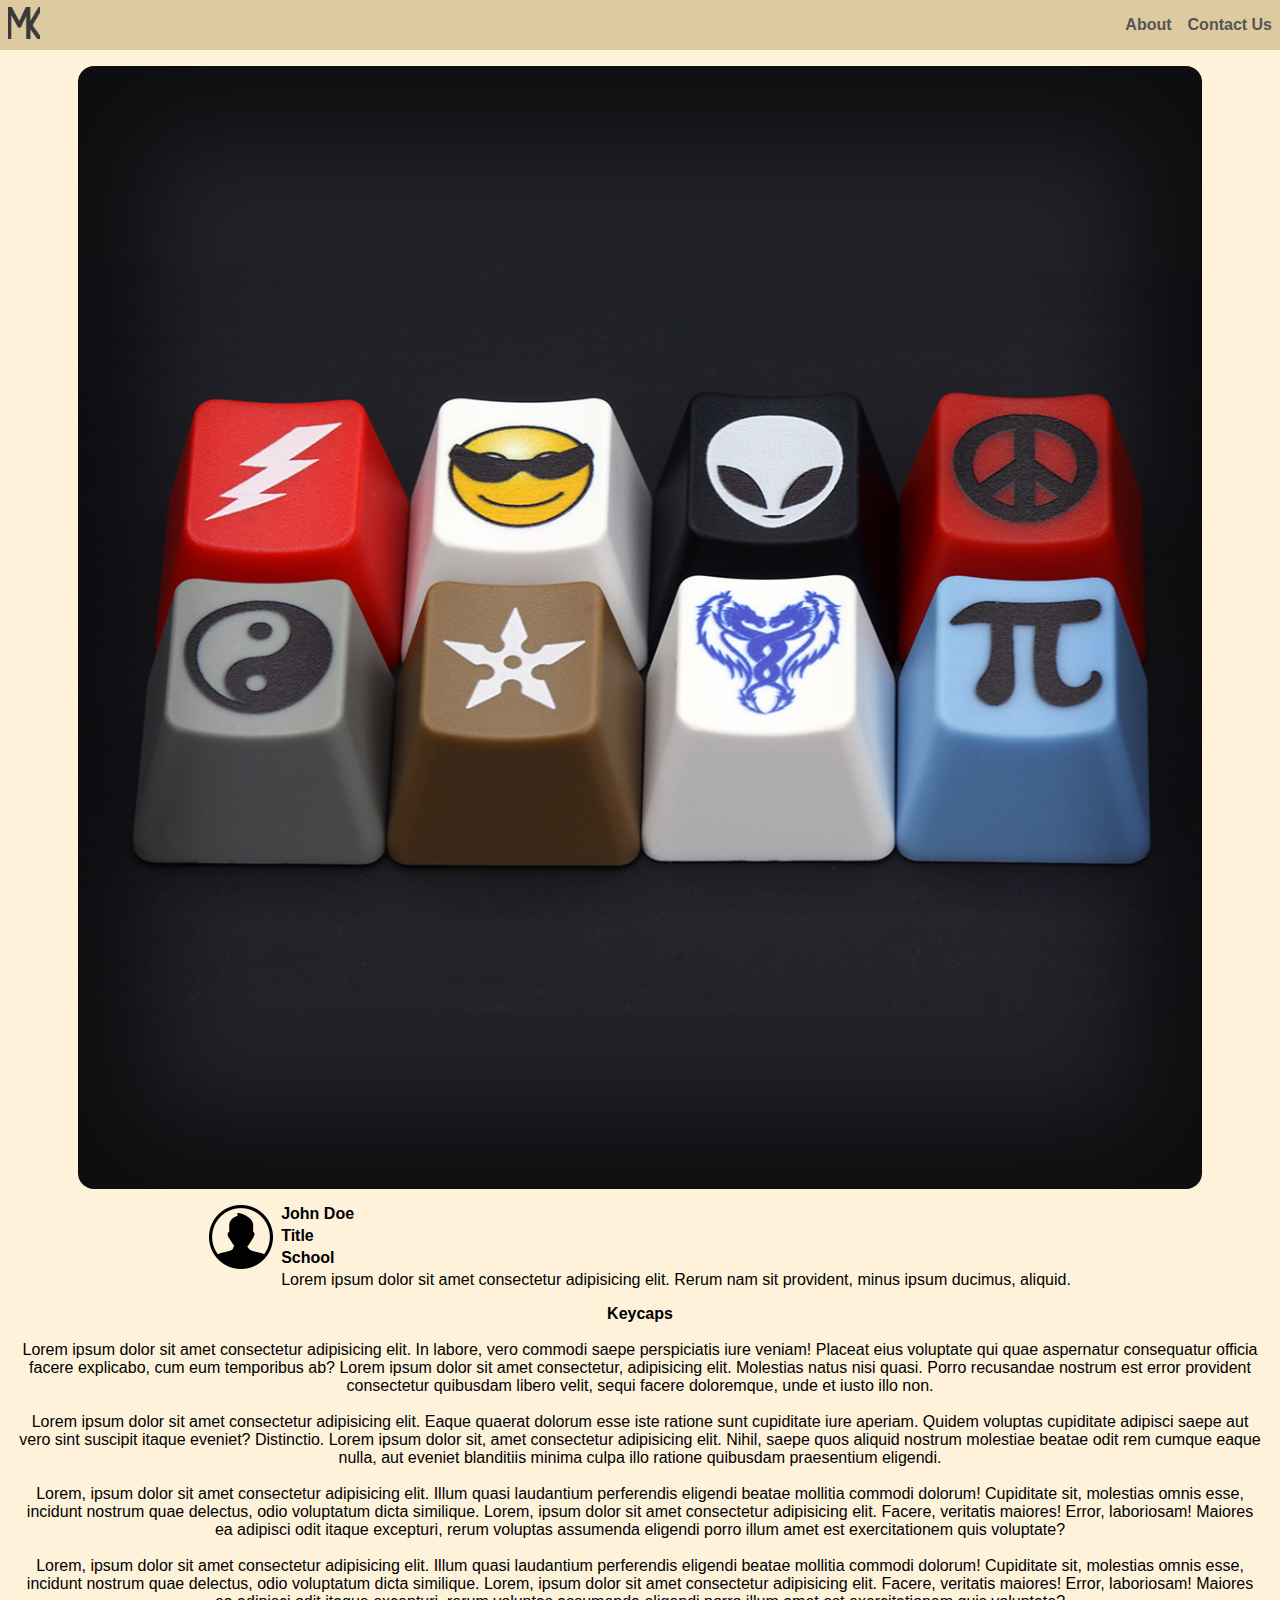
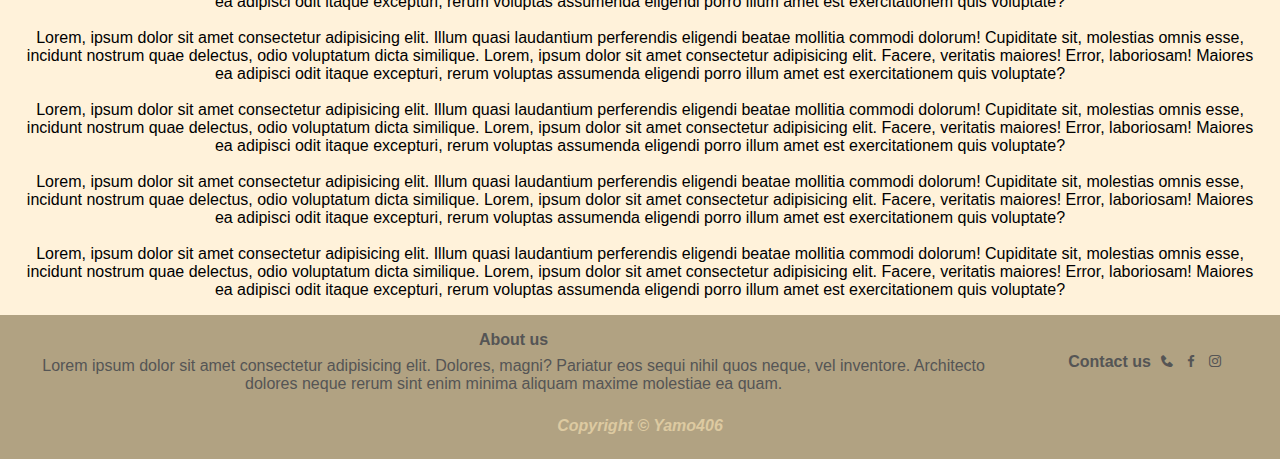
<file: pages/keycaps/keycaps.html>
<!DOCTYPE html>
<html lang="en">

<head>
    <meta charset="UTF-8">
    <meta name="viewport" content="width=device-width, initial-scale=1.0">
    <link rel="stylesheet" href="keycaps.css">
    <link href='https://unpkg.com/boxicons@2.1.4/css/boxicons.min.css' rel='stylesheet'>
    <title>Keycaps</title>
</head>

<body>
        <nav class="navigation-bar">
            <ul>
                <li class="logo">
                    <a href="../../index.html"><img src="../../assets/icons/MK-logo.png" alt="MK logo"></a>
                </li>
                <li><a href="#about">About</a></li>
                <li><a href="#contact">Contact Us</a></li>
            </ul>
        </nav>
        <main id="main">
            <img src="../../assets/images/card-two-keycaps.jpg" alt="Keycaps Picture">

            <div class="author">
                <div class="profile">
                    <img src="../../assets/icons/user-profile-icon.png" alt="profile icon">
                </div>
                <div class="author-info">
                    <h5>
                        <a href="#" rel="author">John Doe</a>
                    </h5>
                    <h6>Title</h6>
                    <h6>School</h6>
                    <p>Lorem ipsum dolor sit amet consectetur adipisicing elit. Rerum nam sit provident, minus ipsum ducimus,
                        aliquid. </p>
                </div>

            </div>
            <div class="main-content">

                <h1>Keycaps</h1>

                <br>

                <p>Lorem ipsum dolor sit amet consectetur adipisicing elit. In labore, vero commodi saepe perspiciatis iure veniam!
                    Placeat eius voluptate qui quae aspernatur consequatur officia facere explicabo, cum eum temporibus ab?
                    Lorem ipsum dolor sit amet consectetur, adipisicing elit. Molestias natus nisi quasi. Porro recusandae nostrum
                    est error provident consectetur quibusdam libero velit, sequi facere doloremque, unde et iusto illo non.
                </p>

                <br>

                <p>Lorem ipsum dolor sit amet consectetur adipisicing elit. Eaque quaerat dolorum esse iste ratione sunt cupiditate
                    iure aperiam. Quidem voluptas cupiditate adipisci saepe aut vero sint suscipit itaque eveniet? Distinctio.

                    Lorem ipsum dolor sit, amet consectetur adipisicing elit. Nihil, saepe quos aliquid nostrum molestiae beatae
                    odit rem cumque eaque nulla, aut eveniet blanditiis minima culpa illo ratione quibusdam praesentium eligendi.
                </p>

                <br>

                <p>Lorem, ipsum dolor sit amet consectetur adipisicing elit. Illum quasi laudantium perferendis eligendi beatae
                    mollitia commodi dolorum! Cupiditate sit, molestias omnis esse, incidunt nostrum quae delectus, odio voluptatum
                    dicta similique.

                    Lorem, ipsum dolor sit amet consectetur adipisicing elit. Facere, veritatis maiores! Error, laboriosam! Maiores
                    ea adipisci odit itaque excepturi, rerum voluptas assumenda eligendi porro illum amet est exercitationem quis
                    voluptate?
                </p>


                <br>

                <p>Lorem, ipsum dolor sit amet consectetur adipisicing elit. Illum quasi laudantium perferendis eligendi beatae
                    mollitia
                    commodi dolorum! Cupiditate sit, molestias omnis esse, incidunt nostrum quae delectus, odio voluptatum dicta
                    similique.

                    Lorem, ipsum dolor sit amet consectetur adipisicing elit. Facere, veritatis maiores! Error, laboriosam! Maiores
                    ea
                    adipisci odit itaque excepturi, rerum voluptas assumenda eligendi porro illum amet est exercitationem quis
                    voluptate?
                </p>

                <br>

                <p>Lorem, ipsum dolor sit amet consectetur adipisicing elit. Illum quasi laudantium perferendis eligendi beatae
                    mollitia
                    commodi dolorum! Cupiditate sit, molestias omnis esse, incidunt nostrum quae delectus, odio voluptatum dicta
                    similique.

                    Lorem, ipsum dolor sit amet consectetur adipisicing elit. Facere, veritatis maiores! Error, laboriosam! Maiores
                    ea
                    adipisci odit itaque excepturi, rerum voluptas assumenda eligendi porro illum amet est exercitationem quis
                    voluptate?
                </p>

                <br>

                <p>Lorem, ipsum dolor sit amet consectetur adipisicing elit. Illum quasi laudantium perferendis eligendi beatae
                    mollitia
                    commodi dolorum! Cupiditate sit, molestias omnis esse, incidunt nostrum quae delectus, odio voluptatum dicta
                    similique.

                    Lorem, ipsum dolor sit amet consectetur adipisicing elit. Facere, veritatis maiores! Error, laboriosam! Maiores
                    ea
                    adipisci odit itaque excepturi, rerum voluptas assumenda eligendi porro illum amet est exercitationem quis
                    voluptate?
                </p>

                <br>

                <p>Lorem, ipsum dolor sit amet consectetur adipisicing elit. Illum quasi laudantium perferendis eligendi beatae
                    mollitia
                    commodi dolorum! Cupiditate sit, molestias omnis esse, incidunt nostrum quae delectus, odio voluptatum dicta
                    similique.

                    Lorem, ipsum dolor sit amet consectetur adipisicing elit. Facere, veritatis maiores! Error, laboriosam! Maiores
                    ea
                    adipisci odit itaque excepturi, rerum voluptas assumenda eligendi porro illum amet est exercitationem quis
                    voluptate?
                </p>

                <br>

                <p>Lorem, ipsum dolor sit amet consectetur adipisicing elit. Illum quasi laudantium perferendis eligendi beatae
                    mollitia
                    commodi dolorum! Cupiditate sit, molestias omnis esse, incidunt nostrum quae delectus, odio voluptatum dicta
                    similique.

                    Lorem, ipsum dolor sit amet consectetur adipisicing elit. Facere, veritatis maiores! Error, laboriosam! Maiores
                    ea
                    adipisci odit itaque excepturi, rerum voluptas assumenda eligendi porro illum amet est exercitationem quis
                    voluptate?
                </p>
            </div>
    </main>
    <footer class="footer">
        <div class="about" id="about">
            <h3>About us</h3>
            <p>
                Lorem ipsum dolor sit amet consectetur adipisicing elit. Dolores, magni? Pariatur eos sequi nihil quos
                neque, vel inventore. Architecto dolores neque rerum sint enim minima aliquam maxime molestiae ea quam.
            </p>
        </div>
        <div class="contact" id="contact">
            <h3>Contact us</h3>
            <ul class="socials">
                <li><a href="#"><i class='bx bxs-phone'></i></a></li>
                <li><a href="#"><i class='bx bxl-facebook'></i></a></li>
                <li><a href="#"><i class='bx bxl-instagram '></i></a></li>
            </ul>
        </div>
        <div class="copyrights">
            <p>Copyright © Yamo406</p>
        </div>
    </footer>
</body>

</html>
</file>
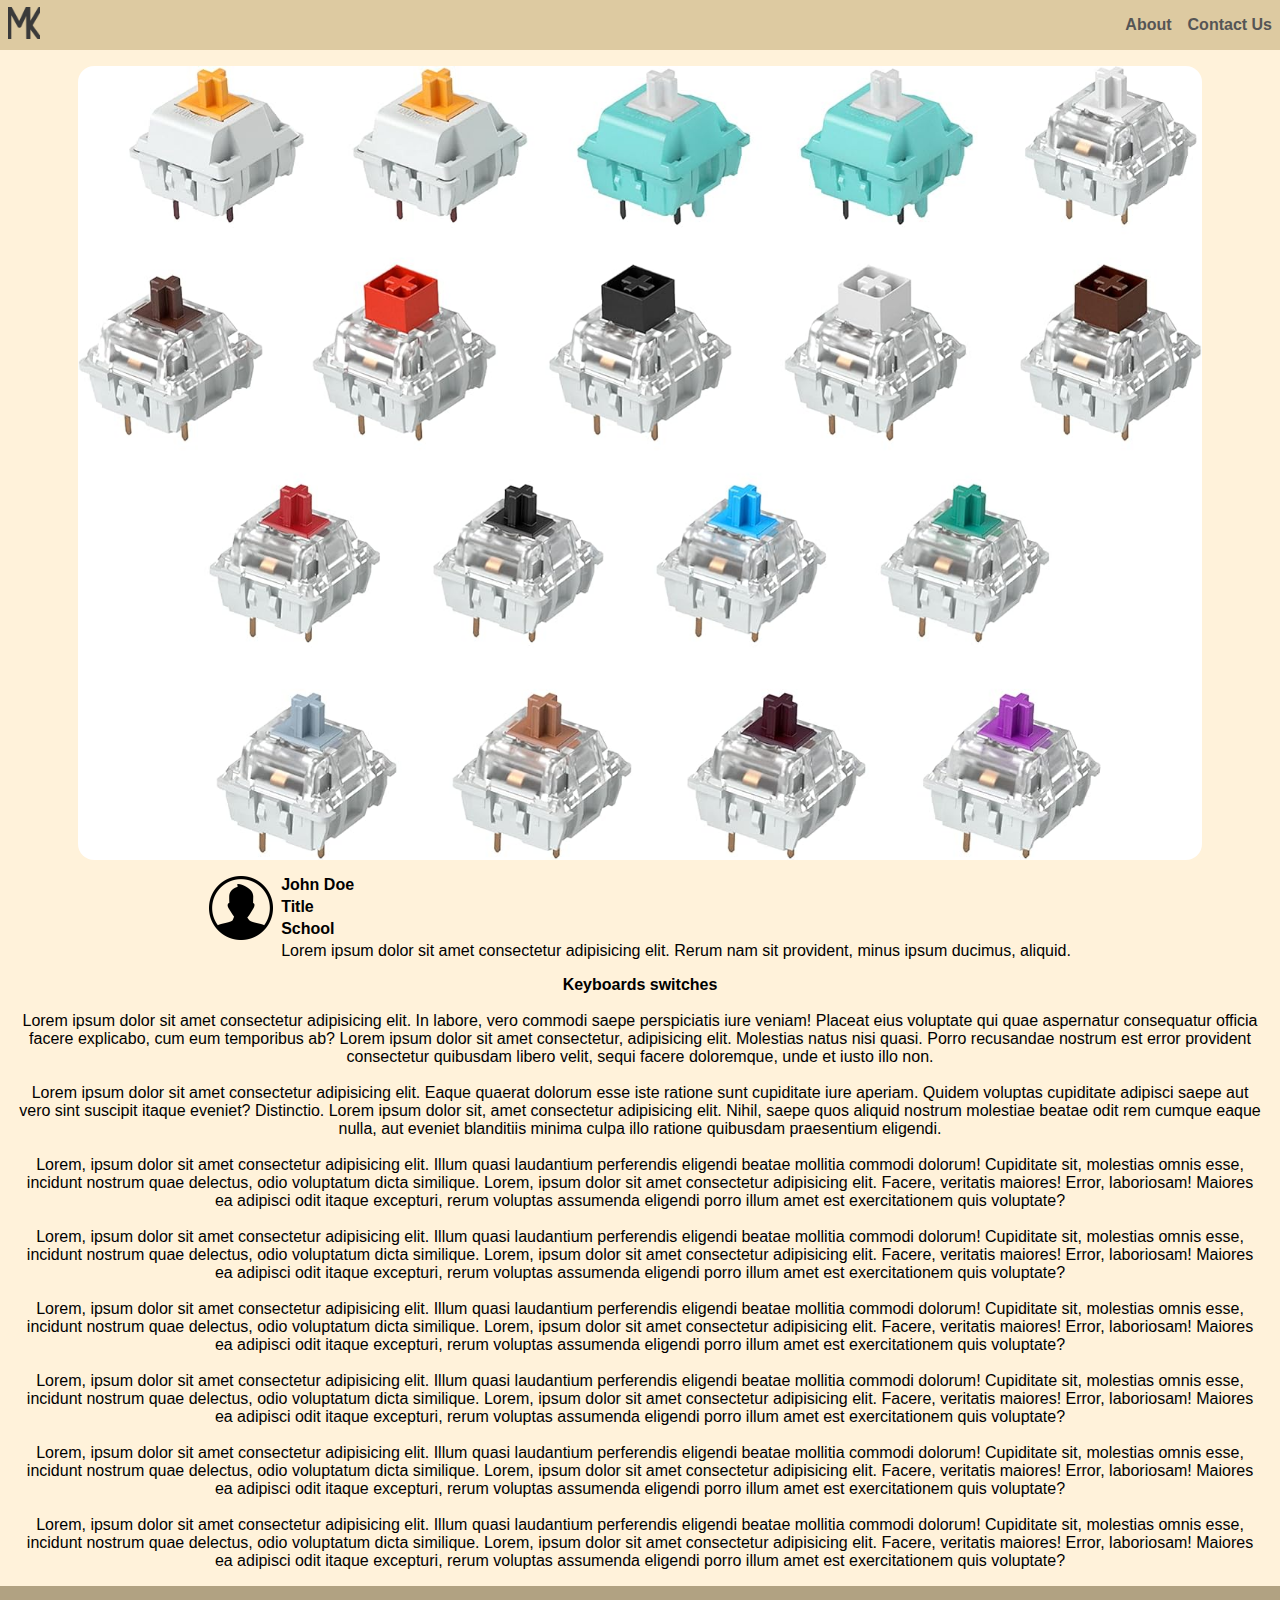
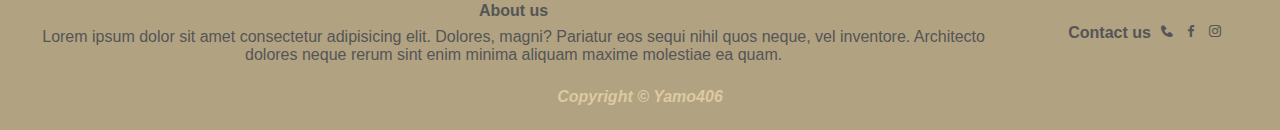
<file: pages/switches/switches.html>
<!DOCTYPE html>
<html lang="en">

<head>
    <meta charset="UTF-8">
    <meta name="viewport" content="width=device-width, initial-scale=1.0">
    <link rel="stylesheet" href="switches.css">
    <link href='https://unpkg.com/boxicons@2.1.4/css/boxicons.min.css' rel='stylesheet'>
    <title>Switches</title>
</head>

<body>
        <nav class="navigation-bar">
            <ul>
                <li class="logo">
                    <a href="../../index.html"><img src="../../assets/icons/MK-logo.png" alt="MK logo"></a>
                </li>
                <li><a href="#about">About</a></li>
                <li><a href="#contact">Contact Us</a></li>
            </ul>
        </nav>
        <main id="main">
            <img src="../../assets/images/card-three-switches.jpeg" alt="Keyboards switches">

            <div class="author">
                <div class="profile">
                    <img src="../../assets/icons/user-profile-icon.png" alt="profile icon">
                </div>
                <div class="author-info">
                    <h5>
                        <a href="#" rel="author">John Doe</a>
                    </h5>
                    <h6>Title</h6>
                    <h6>School</h6>
                    <p>Lorem ipsum dolor sit amet consectetur adipisicing elit. Rerum nam sit provident, minus ipsum ducimus,
                        aliquid. </p>
                </div>

            </div>
            <div class="main-content">

                <h1>Keyboards switches</h1>

                <br>

                <p>Lorem ipsum dolor sit amet consectetur adipisicing elit. In labore, vero commodi saepe perspiciatis iure veniam!
                    Placeat eius voluptate qui quae aspernatur consequatur officia facere explicabo, cum eum temporibus ab?
                    Lorem ipsum dolor sit amet consectetur, adipisicing elit. Molestias natus nisi quasi. Porro recusandae nostrum
                    est error provident consectetur quibusdam libero velit, sequi facere doloremque, unde et iusto illo non.
                </p>

                <br>

                <p>Lorem ipsum dolor sit amet consectetur adipisicing elit. Eaque quaerat dolorum esse iste ratione sunt cupiditate
                    iure aperiam. Quidem voluptas cupiditate adipisci saepe aut vero sint suscipit itaque eveniet? Distinctio.

                    Lorem ipsum dolor sit, amet consectetur adipisicing elit. Nihil, saepe quos aliquid nostrum molestiae beatae
                    odit rem cumque eaque nulla, aut eveniet blanditiis minima culpa illo ratione quibusdam praesentium eligendi.
                </p>

                <br>

                <p>Lorem, ipsum dolor sit amet consectetur adipisicing elit. Illum quasi laudantium perferendis eligendi beatae
                    mollitia commodi dolorum! Cupiditate sit, molestias omnis esse, incidunt nostrum quae delectus, odio voluptatum
                    dicta similique.

                    Lorem, ipsum dolor sit amet consectetur adipisicing elit. Facere, veritatis maiores! Error, laboriosam! Maiores
                    ea adipisci odit itaque excepturi, rerum voluptas assumenda eligendi porro illum amet est exercitationem quis
                    voluptate?
                </p>


                <br>

                <p>Lorem, ipsum dolor sit amet consectetur adipisicing elit. Illum quasi laudantium perferendis eligendi beatae
                    mollitia
                    commodi dolorum! Cupiditate sit, molestias omnis esse, incidunt nostrum quae delectus, odio voluptatum dicta
                    similique.

                    Lorem, ipsum dolor sit amet consectetur adipisicing elit. Facere, veritatis maiores! Error, laboriosam! Maiores
                    ea
                    adipisci odit itaque excepturi, rerum voluptas assumenda eligendi porro illum amet est exercitationem quis
                    voluptate?
                </p>

                <br>

                <p>Lorem, ipsum dolor sit amet consectetur adipisicing elit. Illum quasi laudantium perferendis eligendi beatae
                    mollitia
                    commodi dolorum! Cupiditate sit, molestias omnis esse, incidunt nostrum quae delectus, odio voluptatum dicta
                    similique.

                    Lorem, ipsum dolor sit amet consectetur adipisicing elit. Facere, veritatis maiores! Error, laboriosam! Maiores
                    ea
                    adipisci odit itaque excepturi, rerum voluptas assumenda eligendi porro illum amet est exercitationem quis
                    voluptate?
                </p>

                <br>

                <p>Lorem, ipsum dolor sit amet consectetur adipisicing elit. Illum quasi laudantium perferendis eligendi beatae
                    mollitia
                    commodi dolorum! Cupiditate sit, molestias omnis esse, incidunt nostrum quae delectus, odio voluptatum dicta
                    similique.

                    Lorem, ipsum dolor sit amet consectetur adipisicing elit. Facere, veritatis maiores! Error, laboriosam! Maiores
                    ea
                    adipisci odit itaque excepturi, rerum voluptas assumenda eligendi porro illum amet est exercitationem quis
                    voluptate?
                </p>

                <br>

                <p>Lorem, ipsum dolor sit amet consectetur adipisicing elit. Illum quasi laudantium perferendis eligendi beatae
                    mollitia
                    commodi dolorum! Cupiditate sit, molestias omnis esse, incidunt nostrum quae delectus, odio voluptatum dicta
                    similique.

                    Lorem, ipsum dolor sit amet consectetur adipisicing elit. Facere, veritatis maiores! Error, laboriosam! Maiores
                    ea
                    adipisci odit itaque excepturi, rerum voluptas assumenda eligendi porro illum amet est exercitationem quis
                    voluptate?
                </p>

                <br>

                <p>Lorem, ipsum dolor sit amet consectetur adipisicing elit. Illum quasi laudantium perferendis eligendi beatae
                    mollitia
                    commodi dolorum! Cupiditate sit, molestias omnis esse, incidunt nostrum quae delectus, odio voluptatum dicta
                    similique.

                    Lorem, ipsum dolor sit amet consectetur adipisicing elit. Facere, veritatis maiores! Error, laboriosam! Maiores
                    ea
                    adipisci odit itaque excepturi, rerum voluptas assumenda eligendi porro illum amet est exercitationem quis
                    voluptate?
                </p>
            </div>
        </main>
    <footer class="footer">
        <div class="about" id="about">
            <h3>About us</h3>
            <p>
                Lorem ipsum dolor sit amet consectetur adipisicing elit. Dolores, magni? Pariatur eos sequi nihil quos
                neque, vel inventore. Architecto dolores neque rerum sint enim minima aliquam maxime molestiae ea quam.
            </p>
        </div>
        <div class="contact" id="contact">
            <h3>Contact us</h3>
            <ul class="socials">
                <li><a href="#"><i class='bx bxs-phone'></i></a></li>
                <li><a href="#"><i class='bx bxl-facebook'></i></a></li>
                <li><a href="#"><i class='bx bxl-instagram '></i></a></li>
            </ul>
        </div>
        <div class="copyrights">
            <p>Copyright © Yamo406</p>
        </div>
    </footer>
</body>

</html>
</file>
<file: css/style.css>
@import url(layout.css);
@import url(navbar.css);
@import url(header.css);
@import url(sidebar.css);
@import url(main.css);
@import url(cards.css);
@import url(footer.css);

*
{
    font-size: 16px;
    font-family: Arial, Helvetica, sans-serif;
    margin: 0;
    padding: 0;
    box-sizing: border-box;
}

body
{
    min-height: 100vh;
    background-color: #fff3da;
    color: #fff;
    position: relative;
}
</file>
<file: css/keyboards.css>
@import url(blog-page-layout.css);
@import url(navbar.css);
@import url(footer.css);
* {
    font-size: 16px;
    font-family: Arial, Helvetica, sans-serif;
    margin: 0;
    padding: 0;
    box-sizing: border-box;
}

body {
    min-height: 100vh;
    background-color: #fff2da;
    color: #000;
    position: relative;
}

#main
{
    display: flex;
    flex-flow: column wrap;
    padding: 16px;
    gap: 16px;
    justify-content: center;
    align-items: center;
    text-align: center;
}

#main img
{
    width: 90%;
    height: auto;
    border-radius: 16px;
}

#main .author
{
    display: flex;
    text-align: start;
    gap: 8px;

}

#main .author img
{
    align-items: start;
    width: 64px;
    height: auto;

}

#main .author a
{
    text-decoration: none;
    color: #000;
}

#main .author a:hover
{
    text-decoration: underline;
}

#main .author .author-info
{
    display: flex;
    flex-flow: column wrap;
    gap: 4px;
}

#main .button
{
    background-color: #ddcaa1;
    border-radius: 16px;
    padding: 16px;
    display: flex;
    justify-content: center;
    align-items: center;
    gap: 8px;
}

#main .button button
{
    border-radius: 8px;
    background-color: #b1a282;
    padding: 8px;
    color: #fff;
}
</file>
<file: css/keycaps.css>
@import url(blog-page-layout.css);
@import url(navbar.css);
@import url(footer.css);

* {
    font-size: 16px;
    font-family: Arial, Helvetica, sans-serif;
    margin: 0;
    padding: 0;
    box-sizing: border-box;
}

body {
    min-height: 100vh;
    background-color: #fff2da;
    color: #000;
    position: relative;
}

#main {
    display: flex;
    flex-flow: column wrap;
    padding: 16px;
    gap: 16px;
    justify-content: center;
    align-items: center;
    text-align: center;
}

#main img {
    width: 90%;
    height: auto;
    border-radius: 16px;
}

#main .author {
    display: flex;
    text-align: start;
    gap: 8px;

}

#main .author img {
    align-items: start;
    width: 64px;
    height: auto;

}

#main .author a {
    text-decoration: none;
    color: #000;
}

#main .author a:hover {
    text-decoration: underline;
}

#main .author .author-info {
    display: flex;
    flex-flow: column wrap;
    gap: 4px;
}

#main .button {
    background-color: #ddcaa1;
    border-radius: 16px;
    padding: 16px;
    display: flex;
    justify-content: center;
    align-items: center;
    gap: 8px;
}

#main .button button {
    border-radius: 8px;
    background-color: #b1a282;
    padding: 8px;
    color: #fff;
}
</file>
<file: css/keys-layouts.css>
@import url(blog-page-layout.css);
@import url(navbar.css);
@import url(footer.css);
* {
    font-size: 16px;
    font-family: Arial, Helvetica, sans-serif;
    margin: 0;
    padding: 0;
    box-sizing: border-box;
}

body {
    min-height: 100vh;
    background-color: #fff2da;
    color: #000;
    position: relative;
}

#main
{
    display: flex;
    flex-flow: column wrap;
    padding: 16px;
    gap: 16px;
    justify-content: center;
    align-items: center;
    text-align: center;
}

#main img
{
    width: 90%;
    height: auto;
    border-radius: 16px;
}

#main .author
{
    display: flex;
    text-align: start;
    gap: 8px;

}

#main .author img
{
    align-items: start;
    width: 64px;
    height: auto;

}

#main .author a
{
    text-decoration: none;
    color: #000;
}

#main .author a:hover
{
    text-decoration: underline;
}

#main .author .author-info
{
    display: flex;
    flex-flow: column wrap;
    gap: 4px;
}

#main .button
{
    background-color: #ddcaa1;
    border-radius: 16px;
    padding: 16px;
    display: flex;
    justify-content: center;
    align-items: center;
    gap: 8px;
}

#main .button button
{
    border-radius: 8px;
    background-color: #b1a282;
    padding: 8px;
    color: #fff;
}
</file>
<file: css/switches.css>
@import url(blog-page-layout.css);
@import url(navbar.css);
@import url(footer.css);

* {
    font-size: 16px;
    font-family: Arial, Helvetica, sans-serif;
    margin: 0;
    padding: 0;
    box-sizing: border-box;
}

body {
    min-height: 100vh;
    background-color: #fff2da;
    color: #000;
    position: relative;
}

#main {
    display: flex;
    flex-flow: column wrap;
    padding: 16px;
    gap: 16px;
    justify-content: center;
    align-items: center;
    text-align: center;
}

#main img {
    width: 90%;
    height: auto;
    border-radius: 16px;
}

#main .author {
    display: flex;
    text-align: start;
    gap: 8px;

}

#main .author img {
    align-items: start;
    width: 64px;
    height: auto;

}

#main .author a {
    text-decoration: none;
    color: #000;
}

#main .author a:hover {
    text-decoration: underline;
}

#main .author .author-info {
    display: flex;
    flex-flow: column wrap;
    gap: 4px;
}

#main .button {
    background-color: #ddcaa1;
    border-radius: 16px;
    padding: 16px;
    display: flex;
    justify-content: center;
    align-items: center;
    gap: 8px;
}

#main .button button {
    border-radius: 8px;
    background-color: #b1a282;
    padding: 8px;
    color: #fff;
}
</file>
<file: pages/keybaords/keyboards.css>
@import url(../../css/blog-page-layout.css);
@import url(../../css/navbar.css);
@import url(../../css/footer.css);
* {
    font-size: 16px;
    font-family: Arial, Helvetica, sans-serif;
    margin: 0;
    padding: 0;
    box-sizing: border-box;
}

body {
    min-height: 100vh;
    background-color: #fff2da;
    color: #000;
    position: relative;
}

#main
{
    display: flex;
    flex-flow: column wrap;
    padding: 16px;
    gap: 16px;
    justify-content: center;
    align-items: center;
    text-align: center;
}

#main img
{
    width: 90%;
    height: auto;
    border-radius: 16px;
}

#main .author
{
    display: flex;
    text-align: start;
    gap: 8px;

}

#main .author img
{
    align-items: start;
    width: 64px;
    height: auto;

}

#main .author a
{
    text-decoration: none;
    color: #000;
}

#main .author a:hover
{
    text-decoration: underline;
}

#main .author .author-info
{
    display: flex;
    flex-flow: column wrap;
    gap: 4px;
}
</file>
<file: pages/keycaps/keycaps.css>
@import url(../../css/blog-page-layout.css);
@import url(../../css/navbar.css);
@import url(../../css/footer.css);

* {
    font-size: 16px;
    font-family: Arial, Helvetica, sans-serif;
    margin: 0;
    padding: 0;
    box-sizing: border-box;
}

body {
    min-height: 100vh;
    background-color: #fff2da;
    color: #000;
    position: relative;
}

#main {
    display: flex;
    flex-flow: column wrap;
    padding: 16px;
    gap: 16px;
    justify-content: center;
    align-items: center;
    text-align: center;
}

#main img {
    width: 90%;
    height: auto;
    border-radius: 16px;
}

#main .author {
    display: flex;
    text-align: start;
    gap: 8px;

}

#main .author img {
    align-items: start;
    width: 64px;
    height: auto;

}

#main .author a {
    text-decoration: none;
    color: #000;
}

#main .author a:hover {
    text-decoration: underline;
}

#main .author .author-info {
    display: flex;
    flex-flow: column wrap;
    gap: 4px;
}
</file>
<file: pages/switches/switches.css>
@import url(../../css/blog-page-layout.css);
@import url(../../css/navbar.css);
@import url(../../css/footer.css);

* {
    font-size: 16px;
    font-family: Arial, Helvetica, sans-serif;
    margin: 0;
    padding: 0;
    box-sizing: border-box;
}

body {
    min-height: 100vh;
    background-color: #fff2da;
    color: #000;
    position: relative;
}

#main {
    display: flex;
    flex-flow: column wrap;
    padding: 16px;
    gap: 16px;
    justify-content: center;
    align-items: center;
    text-align: center;
}

#main img {
    width: 90%;
    height: auto;
    border-radius: 16px;
}

#main .author {
    display: flex;
    text-align: start;
    gap: 8px;

}

#main .author img {
    align-items: start;
    width: 64px;
    height: auto;

}

#main .author a {
    text-decoration: none;
    color: #000;
}

#main .author a:hover {
    text-decoration: underline;
}

#main .author .author-info {
    display: flex;
    flex-flow: column wrap;
    gap: 4px;
}
</file>
